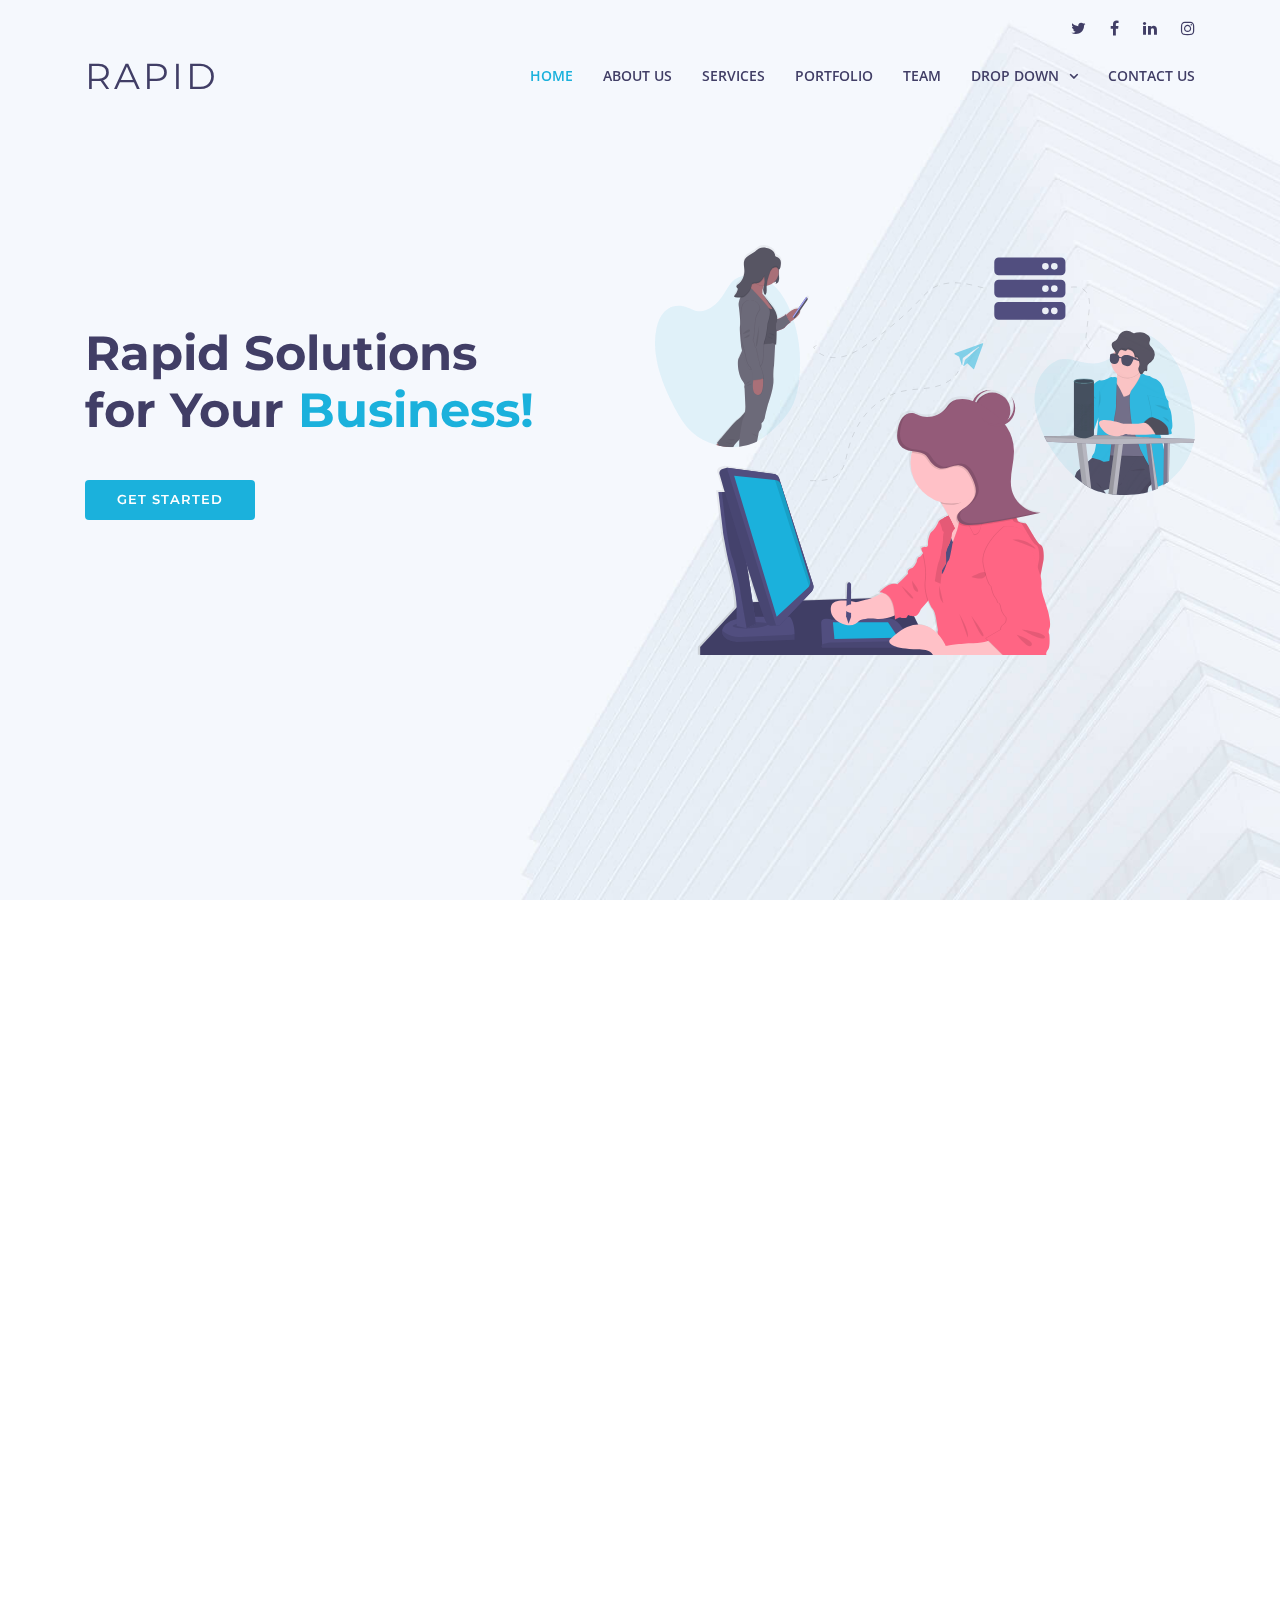
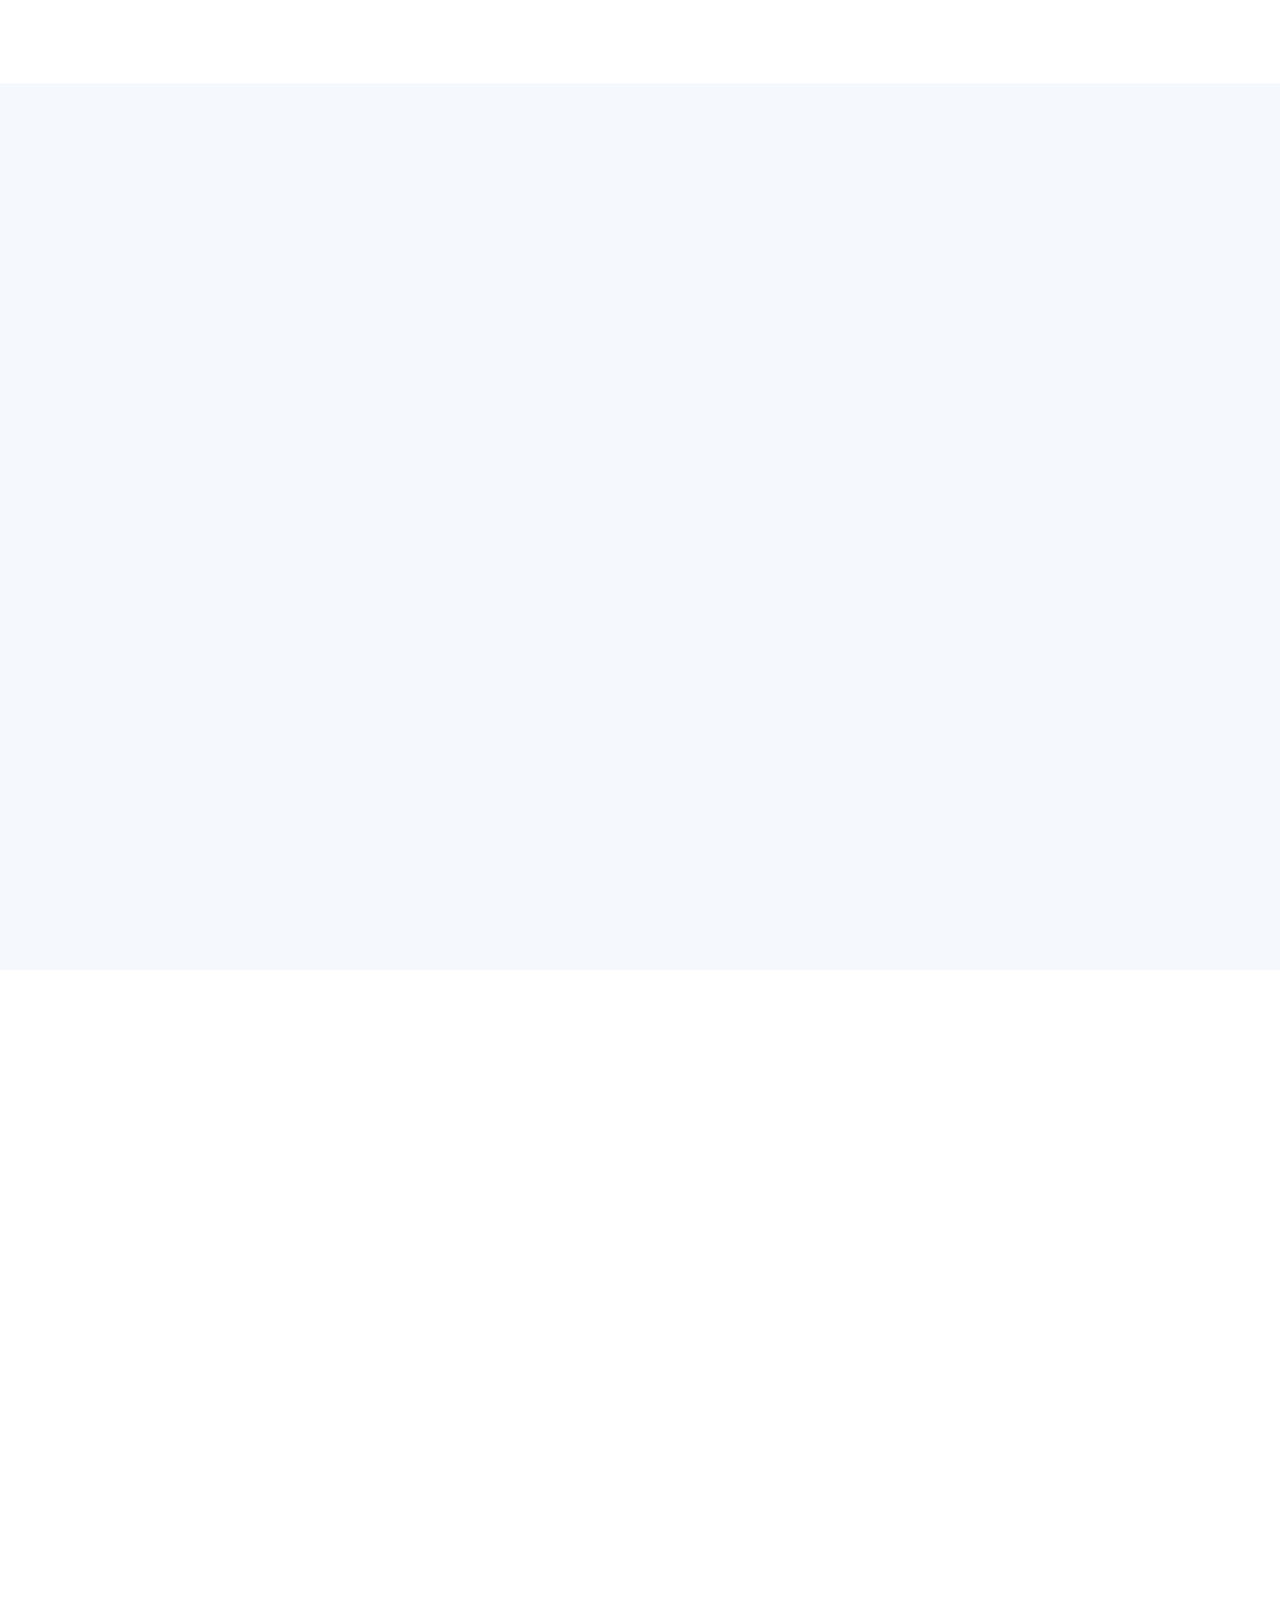
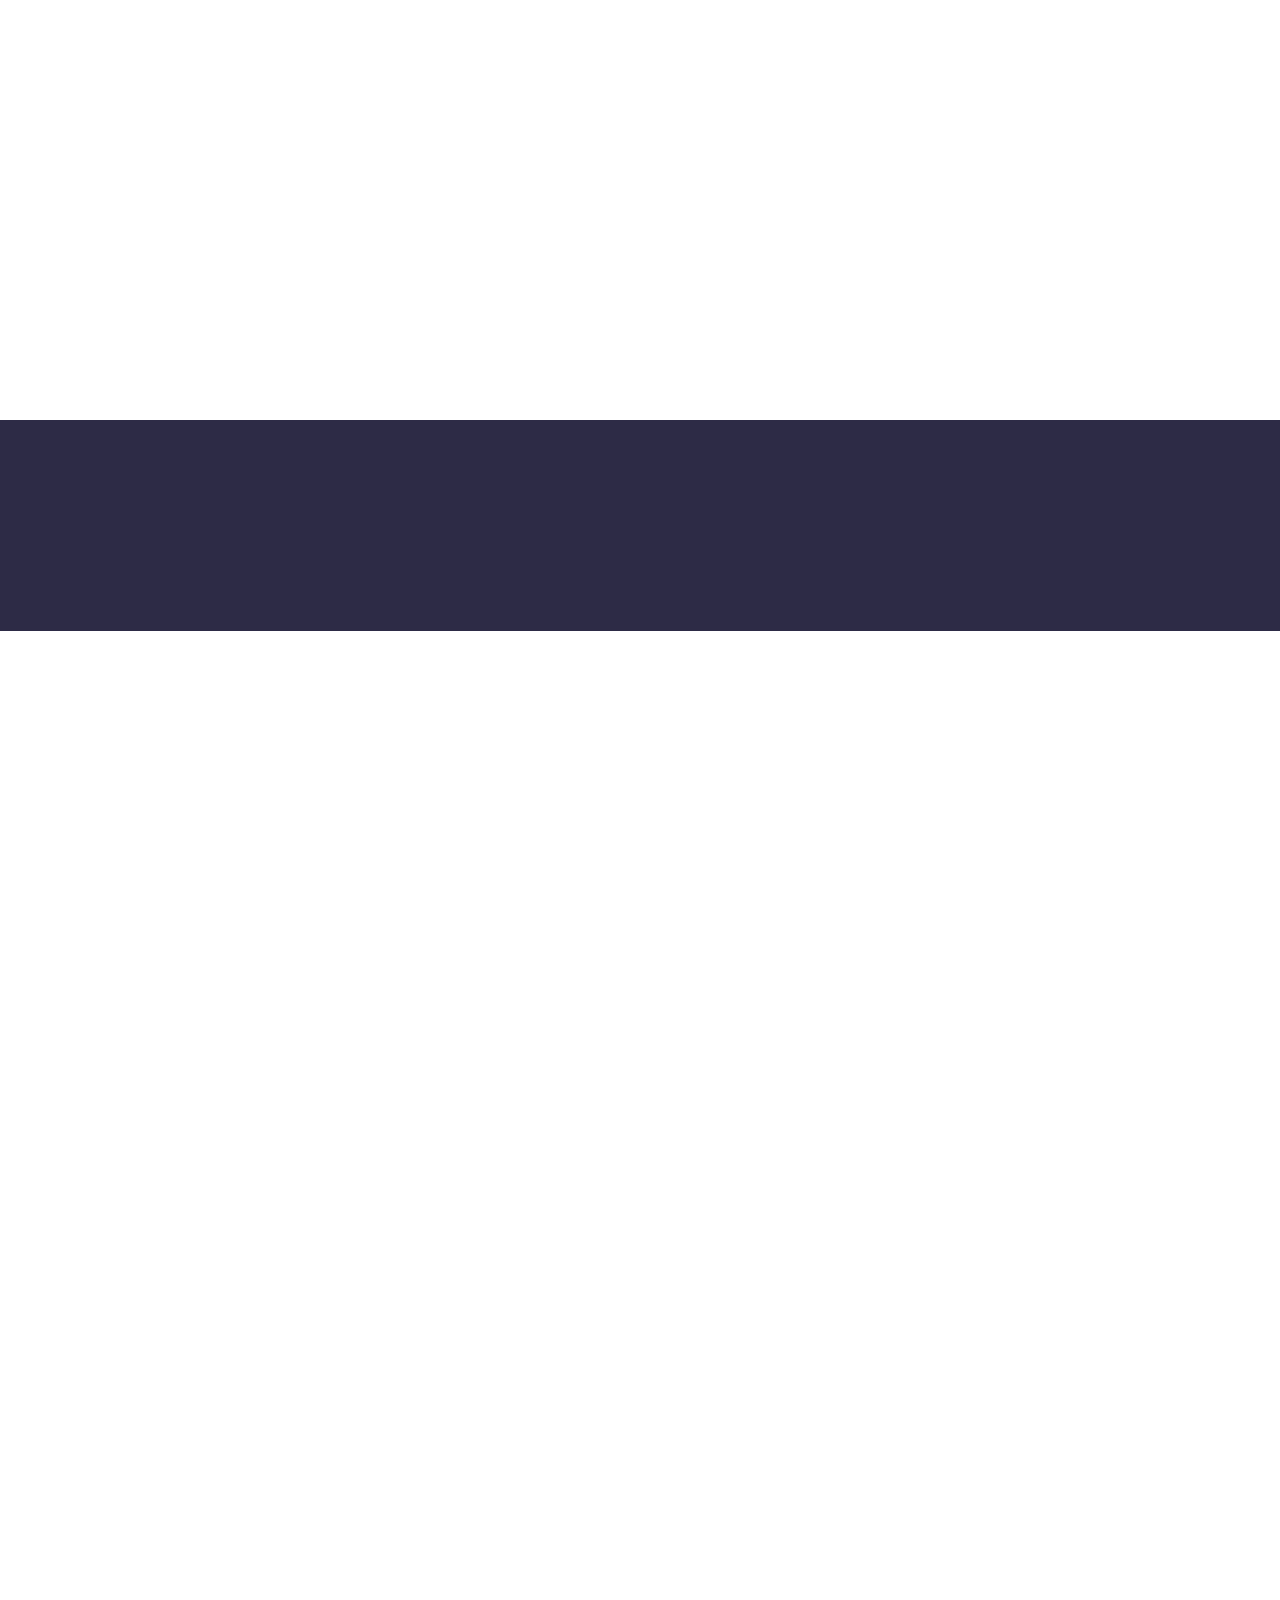
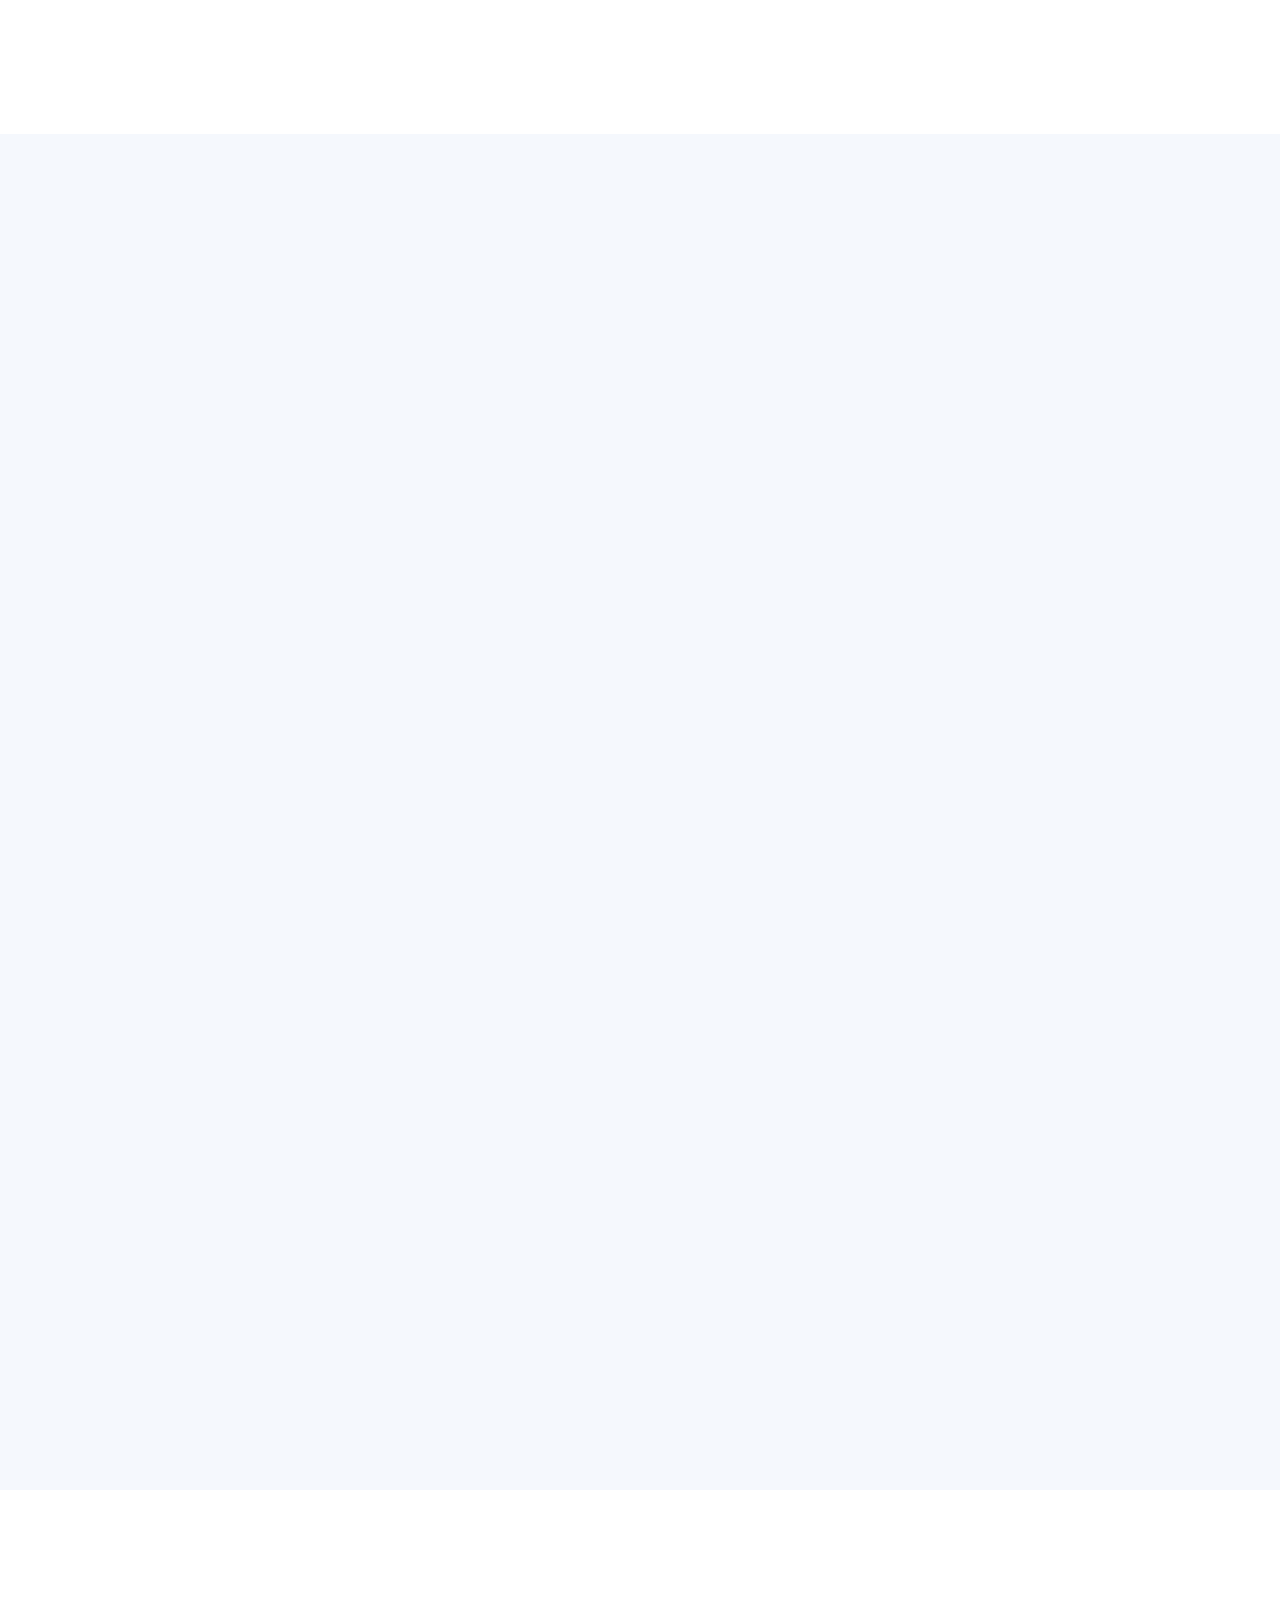
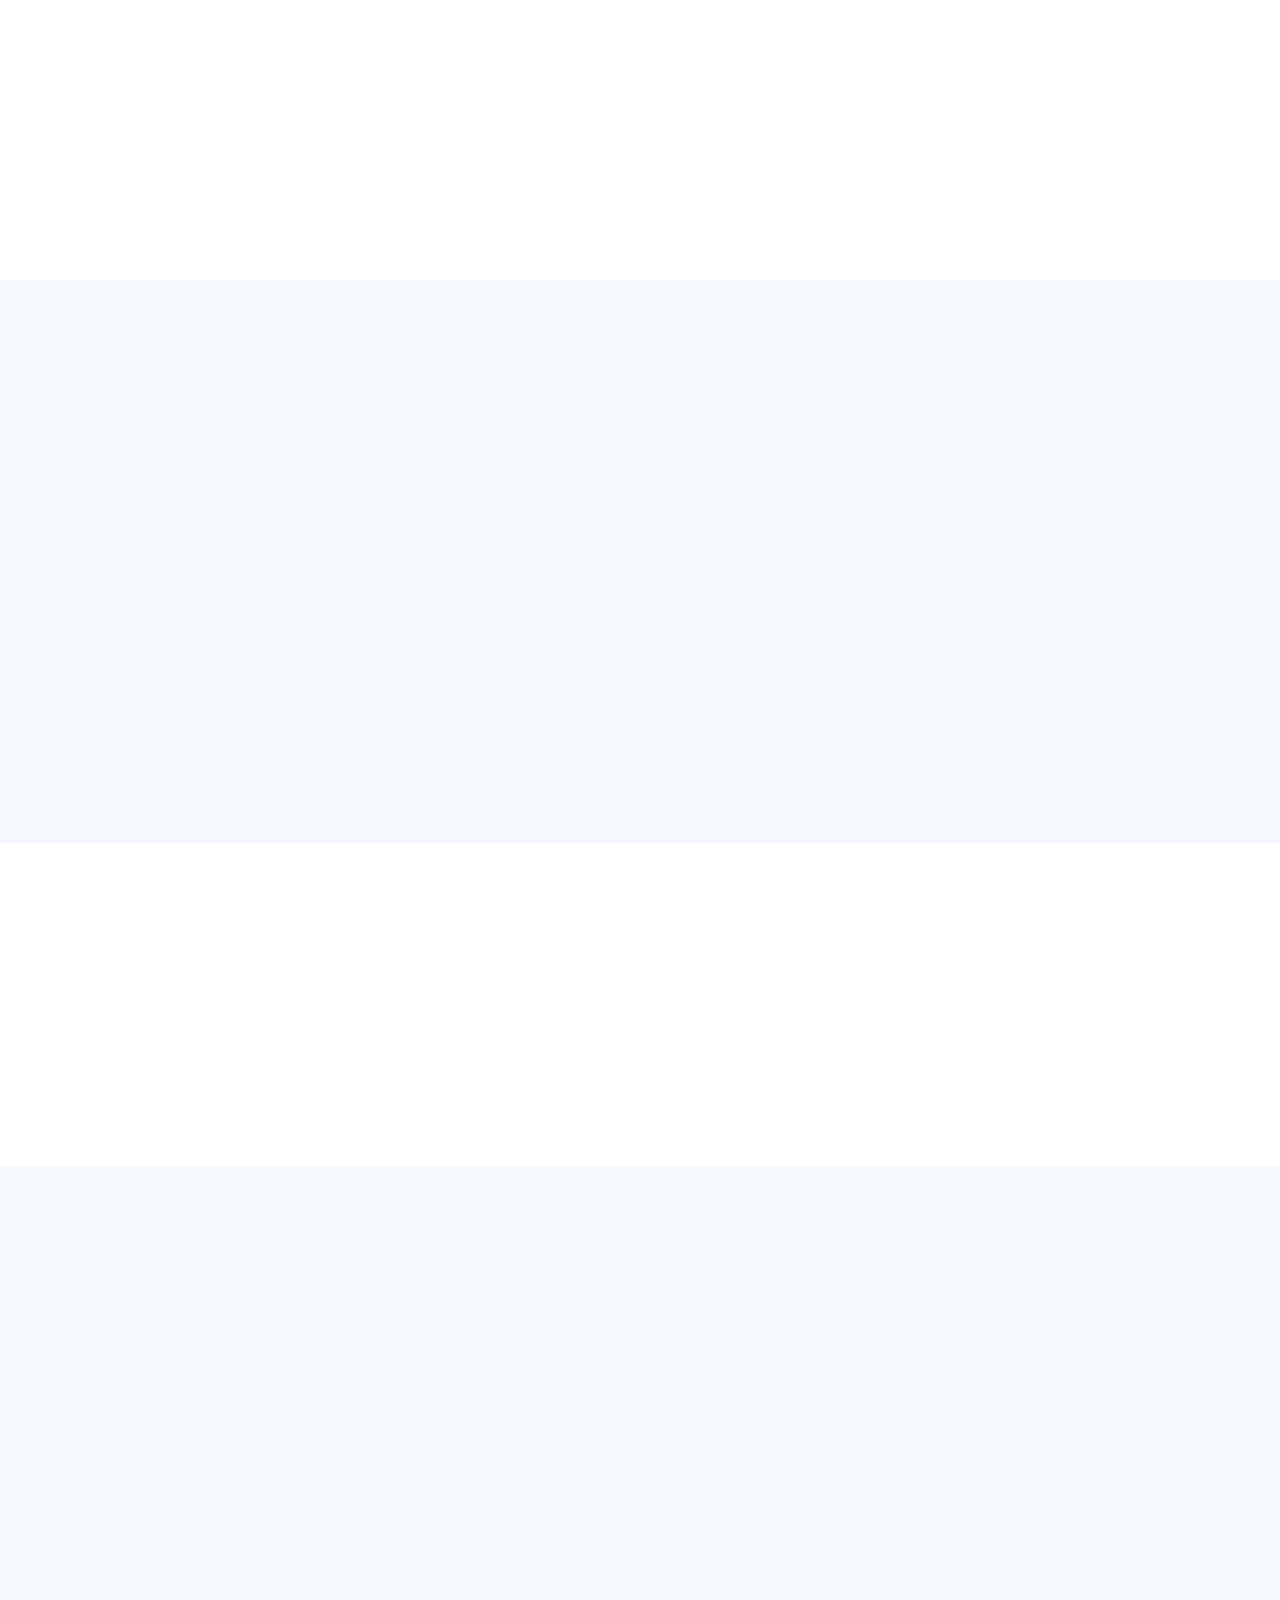
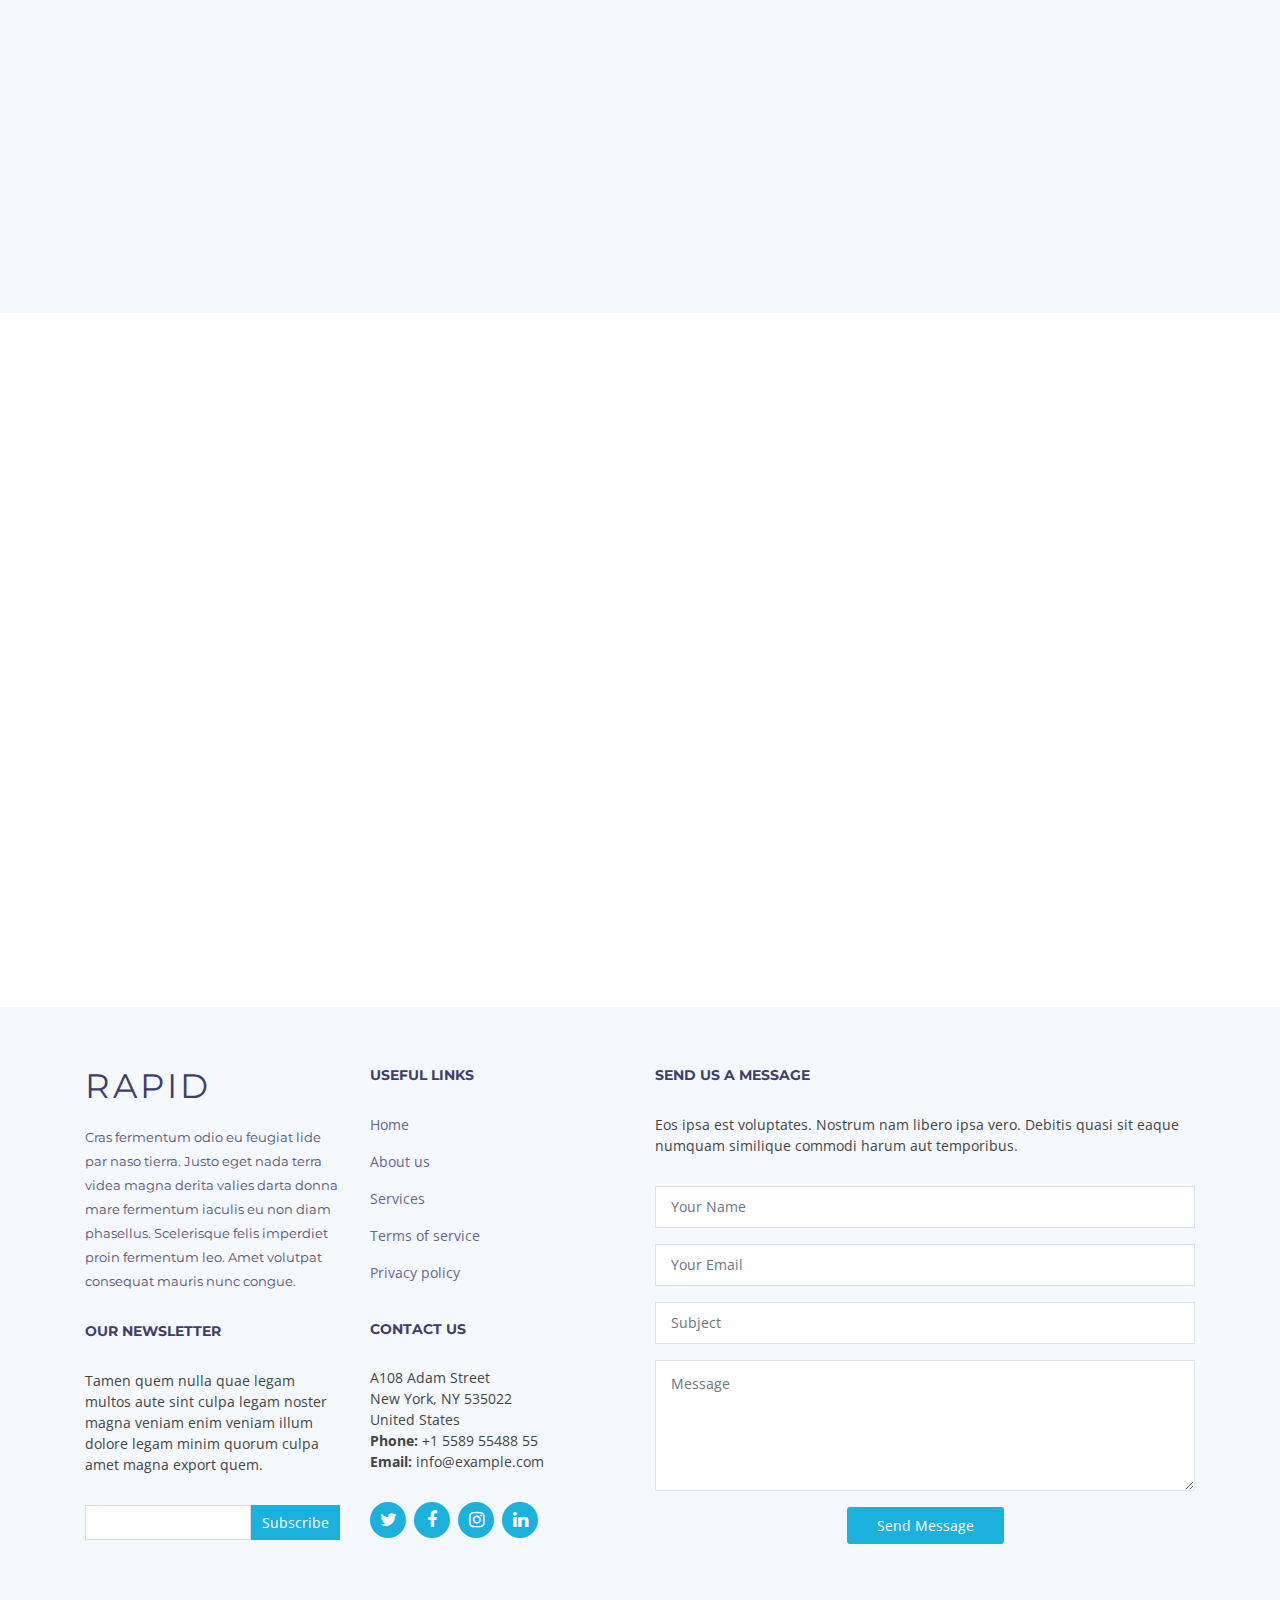
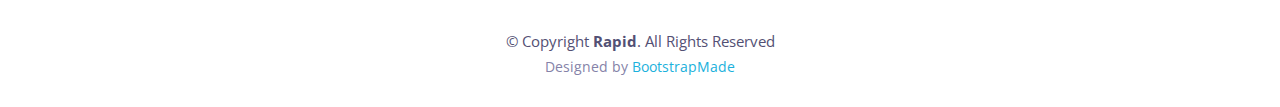
<file: index.html>
<!DOCTYPE html>
<html lang="en">

<head>
  <meta charset="utf-8">
  <meta content="width=device-width, initial-scale=1.0" name="viewport">

  <title>Rapid Bootstrap Template - Index</title>
  <meta content="" name="descriptison">
  <meta content="" name="keywords">

  <!-- Favicons -->
  <link href="assets/img/favicon.png" rel="icon">
  <link href="assets/img/apple-touch-icon.png" rel="apple-touch-icon">

  <!-- Google Fonts -->
  <link href="https://fonts.googleapis.com/css?family=Open+Sans:300,300i,400,400i,600,600i,700,700i|Montserrat:300,400,500,600,700" rel="stylesheet">

  <!-- Vendor CSS Files -->
  <link href="assets/vendor/bootstrap/css/bootstrap.min.css" rel="stylesheet">
  <link href="assets/vendor/font-awesome/css/font-awesome.min.css" rel="stylesheet">
  <link href="assets/vendor/ionicons/css/ionicons.min.css" rel="stylesheet">
  <link href="assets/vendor/venobox/venobox.css" rel="stylesheet">
  <link href="assets/vendor/owl.carousel/assets/owl.carousel.min.css" rel="stylesheet">
  <link href="assets/vendor/aos/aos.css" rel="stylesheet">

  <!-- Template Main CSS File -->
  <link href="assets/css/style.css" rel="stylesheet">

  <!-- =======================================================
  * Template Name: Rapid - v2.2.0
  * Template URL: https://bootstrapmade.com/rapid-multipurpose-bootstrap-business-template/
  * Author: BootstrapMade.com
  * License: https://bootstrapmade.com/license/
  ======================================================== -->
</head>

<body>

  <!-- ======= Top Bar ======= -->
  <div id="topbar" class="d-none d-lg-flex align-items-end fixed-top topbar-transparent">
    <div class="container d-flex justify-content-end">
      <div class="social-links">
        <a href="#" class="twitter"><i class="fa fa-twitter"></i></a>
        <a href="#" class="facebook"><i class="fa fa-facebook"></i></a>
        <a href="#" class="linkedin"><i class="fa fa-linkedin"></i></a>
        <a href="#" class="instagram"><i class="fa fa-instagram"></i></a>
      </div>
    </div>
  </div>

  <!-- ======= Header ======= -->
  <header id="header" class="fixed-top header-transparent">
    <div class="container d-flex align-items-center">

      <h1 class="logo mr-auto"><a href="index.html">Rapid</a></h1>
      <!-- Uncomment below if you prefer to use an image logo -->
      <!-- <a href="index.html" class="logo mr-auto"><img src="assets/img/logo.png" alt="" class="img-fluid"></a>-->

      <nav class="main-nav d-none d-lg-block">
        <ul>
          <li class="active"><a href="index.html">Home</a></li>
          <li><a href="#about">About Us</a></li>
          <li><a href="#services">Services</a></li>
          <li><a href="#portfolio">Portfolio</a></li>
          <li><a href="#team">Team</a></li>
          <li class="drop-down"><a href="">Drop Down</a>
            <ul>
              <li><a href="#">Drop Down 1</a></li>
              <li class="drop-down"><a href="#">Drop Down 2</a>
                <ul>
                  <li><a href="#">Deep Drop Down 1</a></li>
                  <li><a href="#">Deep Drop Down 2</a></li>
                  <li><a href="#">Deep Drop Down 3</a></li>
                  <li><a href="#">Deep Drop Down 4</a></li>
                  <li><a href="#">Deep Drop Down 5</a></li>
                </ul>
              </li>
              <li><a href="#">Drop Down 3</a></li>
              <li><a href="#">Drop Down 4</a></li>
              <li><a href="#">Drop Down 5</a></li>
            </ul>
          </li>
          <li><a href="#footer">Contact Us</a></li>
        </ul>
      </nav><!-- .main-nav-->

    </div>
  </header><!-- End Header -->

  <!-- ======= Hero Section ======= -->
  <section id="hero" class="clearfix">
    <div class="container d-flex h-100">
      <div class="row justify-content-center align-self-center" data-aos="fade-up">
        <div class="col-md-6 intro-info order-md-first order-last" data-aos="zoom-in" data-aos-delay="100">
          <h2>Rapid Solutions<br>for Your <span>Business!</span></h2>
          <div>
            <a href="#about" class="btn-get-started scrollto">Get Started</a>
          </div>
        </div>

        <div class="col-md-6 intro-img order-md-last order-first" data-aos="zoom-out" data-aos-delay="200">
          <img src="assets/img/intro-img.svg" alt="" class="img-fluid">
        </div>
      </div>

    </div>
  </section><!-- End Hero -->

  <main id="main">

    <!-- ======= About Section ======= -->
    <section id="about" class="about">

      <div class="container" data-aos="fade-up">
        <div class="row">

          <div class="col-lg-5 col-md-6">
            <div class="about-img" data-aos="fade-right" data-aos-delay="100">
              <img src="assets/img/about-img.jpg" alt="">
            </div>
          </div>

          <div class="col-lg-7 col-md-6">
            <div class="about-content" data-aos="fade-left" data-aos-delay="100">
              <h2>About Us</h2>
              <h3>Odio sed id eos et laboriosam consequatur eos earum soluta.</h3>
              <p>Lorem ipsum dolor sit amet, consectetur adipiscing elit, sed do eiusmod tempor incididunt ut labore et dolore magna aliqua.</p>
              <p>Aut dolor id. Sint aliquam consequatur ex ex labore. Et quis qui dolor nulla dolores neque. Aspernatur consectetur omnis numquam quaerat. Sed fugiat nisi. Officiis veniam molestiae. Et vel ut quidem alias veritatis repudiandae ut fugit. Est ut eligendi aspernatur nulla voluptates veniam iusto vel quisquam. Fugit ut maxime incidunt accusantium totam repellendus eum error. Et repudiandae eum iste qui et ut ab alias.</p>
              <ul>
                <li><i class="ion-android-checkmark-circle"></i> Ullamco laboris nisi ut aliquip ex ea commodo consequat.</li>
                <li><i class="ion-android-checkmark-circle"></i> Duis aute irure dolor in reprehenderit in voluptate velit.</li>
                <li><i class="ion-android-checkmark-circle"></i> Ullamco laboris nisi ut aliquip ex ea commodo consequat. Duis aute irure dolor in reprehenderit in voluptate trideta storacalaperda mastiro dolore eu fugiat nulla pariatur.</li>
              </ul>
            </div>
          </div>
        </div>
      </div>

    </section><!-- End About Section -->

    <!-- ======= Services Section ======= -->
    <section id="services" class="services section-bg">
      <div class="container" data-aos="fade-up">

        <header class="section-header">
          <h3>Services</h3>
          <p>Laudem latine persequeris id sed, ex fabulas delectus quo. No vel partiendo abhorreant vituperatoribus.</p>
        </header>

        <div class="row">

          <div class="col-md-6 col-lg-4 wow bounceInUp" data-aos="zoom-in" data-aos-delay="100">
            <div class="box">
              <div class="icon" style="background: #fceef3;"><i class="ion-ios-analytics-outline" style="color: #ff689b;"></i></div>
              <h4 class="title"><a href="">Lorem Ipsum</a></h4>
              <p class="description">Voluptatum deleniti atque corrupti quos dolores et quas molestias excepturi sint occaecati cupiditate non provident</p>
            </div>
          </div>
          <div class="col-md-6 col-lg-4" data-aos="zoom-in" data-aos-delay="200">
            <div class="box">
              <div class="icon" style="background: #fff0da;"><i class="ion-ios-bookmarks-outline" style="color: #e98e06;"></i></div>
              <h4 class="title"><a href="">Dolor Sitema</a></h4>
              <p class="description">Minim veniam, quis nostrud exercitation ullamco laboris nisi ut aliquip ex ea commodo consequat tarad limino ata</p>
            </div>
          </div>

          <div class="col-md-6 col-lg-4" data-aos="zoom-in" data-aos-delay="300">
            <div class="box">
              <div class="icon" style="background: #e6fdfc;"><i class="ion-ios-paper-outline" style="color: #3fcdc7;"></i></div>
              <h4 class="title"><a href="">Sed ut perspiciatis</a></h4>
              <p class="description">Duis aute irure dolor in reprehenderit in voluptate velit esse cillum dolore eu fugiat nulla pariatur</p>
            </div>
          </div>
          <div class="col-md-6 col-lg-4 wow" data-aos="zoom-in" data-aos-delay="100">
            <div class="box">
              <div class="icon" style="background: #eafde7;"><i class="ion-ios-speedometer-outline" style="color:#41cf2e;"></i></div>
              <h4 class="title"><a href="">Magni Dolores</a></h4>
              <p class="description">Excepteur sint occaecat cupidatat non proident, sunt in culpa qui officia deserunt mollit anim id est laborum</p>
            </div>
          </div>

          <div class="col-md-6 col-lg-4" data-aos="zoom-in" data-aos-delay="200"">
        <div class=" box">
            <div class="icon" style="background: #e1eeff;"><i class="ion-ios-world-outline" style="color: #2282ff;"></i></div>
            <h4 class="title"><a href="">Nemo Enim</a></h4>
            <p class="description">At vero eos et accusamus et iusto odio dignissimos ducimus qui blanditiis praesentium voluptatum deleniti atque</p>
          </div>
        </div>
        <div class="col-md-6 col-lg-4" data-aos="zoom-in" data-aos-delay="300">
          <div class="box">
            <div class="icon" style="background: #ecebff;"><i class="ion-ios-clock-outline" style="color: #8660fe;"></i></div>
            <h4 class="title"><a href="">Eiusmod Tempor</a></h4>
            <p class="description">Et harum quidem rerum facilis est et expedita distinctio. Nam libero tempore, cum soluta nobis est eligendi</p>
          </div>
        </div>

      </div>

      </div>
    </section><!-- End Services Section -->

    <!-- ======= Why Us Section ======= -->
    <section id="why-us" class="why-us">
      <div class="container-fluid" data-aos="fade-up">

        <header class="section-header">
          <h3>Why choose us?</h3>
          <p>Laudem latine persequeris id sed, ex fabulas delectus quo. No vel partiendo abhorreant vituperatoribus.</p>
        </header>

        <div class="row">

          <div class="col-lg-6" data-aos="zoom-in" data-aos-delay="100">
            <div class="why-us-img">
              <img src="assets/img/why-us.jpg" alt="" class="img-fluid">
            </div>
          </div>

          <div class="col-lg-6">
            <div class="why-us-content">
              <p>Molestiae omnis numquam corrupti omnis itaque. Voluptatum quidem impedit. Odio dolorum exercitationem est error omnis repudiandae ad dolorum sit.</p>
              <p>
                Explicabo repellendus quia labore. Non optio quo ea ut ratione et quaerat. Porro facilis deleniti porro consequatur
                et temporibus. Labore est odio.

                Odio omnis saepe qui. Veniam eaque ipsum. Ea quia voluptatum quis explicabo sed nihil repellat..
              </p>

              <div class="features clearfix" data-aos="fade-up" data-aos-delay="100">
                <i class="fa fa-diamond" style="color: #f058dc;"></i>
                <h4>Corporis dolorem</h4>
                <p>Commodi quia voluptatum. Est cupiditate voluptas quaerat officiis ex alias dignissimos et ipsum. Soluta at enim modi ut incidunt dolor et.</p>
              </div>

              <div class="features clearfix" data-aos="fade-up" data-aos-delay="200">
                <i class="fa fa-object-group" style="color: #ffb774;"></i>
                <h4>Eum ut aspernatur</h4>
                <p>Molestias eius rerum iusto voluptas et ab cupiditate aut enim. Assumenda animi occaecati. Quo dolore fuga quasi autem aliquid ipsum odit. Perferendis doloremque iure nulla aut.</p>
              </div>

              <div class="features clearfix" data-aos="fade-up" data-aos-delay="300">
                <i class="fa fa-language" style="color: #589af1;"></i>
                <h4>Voluptates dolores</h4>
                <p>Voluptates nihil et quis omnis et eaque omnis sint aut. Ducimus dolorum aspernatur. Totam dolores ut enim ullam voluptas distinctio aut.</p>
              </div>

            </div>

          </div>

        </div>

      </div>

      <div class="container">
        <div class="row counters" data-aos="fade-up" data-aos-delay="100">

          <div class="col-lg-3 col-6 text-center">
            <span data-toggle="counter-up">274</span>
            <p>Clients</p>
          </div>

          <div class="col-lg-3 col-6 text-center">
            <span data-toggle="counter-up">421</span>
            <p>Projects</p>
          </div>

          <div class="col-lg-3 col-6 text-center">
            <span data-toggle="counter-up">1,364</span>
            <p>Hours Of Support</p>
          </div>

          <div class="col-lg-3 col-6 text-center">
            <span data-toggle="counter-up">18</span>
            <p>Hard Workers</p>
          </div>

        </div>

      </div>
    </section><!-- End Why Us Section -->

    <!-- ======= Call To Action Section ======= -->
    <section id="call-to-action" class="call-to-action">
      <div class="container" data-aos="zoom-out">
        <div class="row">
          <div class="col-lg-9 text-center text-lg-left">
            <h3 class="cta-title">Call To Action</h3>
            <p class="cta-text"> Duis aute irure dolor in reprehenderit in voluptate velit esse cillum dolore eu fugiat nulla pariatur. Excepteur sint occaecat cupidatat non proident, sunt in culpa qui officia deserunt mollit anim id est laborum.</p>
          </div>
          <div class="col-lg-3 cta-btn-container text-center">
            <a class="cta-btn align-middle" href="#">Call To Action</a>
          </div>
        </div>

      </div>
    </section><!--  End Call To Action Section -->

    <!-- ======= Features Section ======= -->
    <section id="features" class="features">
      <div class="container" data-aos="fade-up">

        <div class="row feature-item">
          <div class="col-lg-6" data-aos="fade-right" data-aos-delay="100">
            <img src="assets/img/features-1.svg" class="img-fluid" alt="">
          </div>
          <div class="col-lg-6 wow fadeInUp pt-5 pt-lg-0" data-aos="fade-left" data-aos-delay="150">
            <h4>Voluptatem dignissimos provident quasi corporis voluptates sit assumenda.</h4>
            <p>
              Ipsum in aspernatur ut possimus sint. Quia omnis est occaecati possimus ea. Quas molestiae perspiciatis occaecati qui rerum. Deleniti quod porro sed quisquam saepe. Numquam mollitia recusandae non ad at et a.
            </p>
            <p>
              Ad vitae recusandae odit possimus. Quaerat cum ipsum corrupti. Odit qui asperiores ea corporis deserunt veritatis quidem expedita perferendis. Qui rerum eligendi ex doloribus quia sit. Porro rerum eum eum.
            </p>
          </div>
        </div>

        <div class="row feature-item mt-5 pt-5">
          <div class="col-lg-6 wow fadeInUp order-1 order-lg-2" data-aos="fade-left" data-aos-delay="100">
            <img src="assets/img/features-2.svg" class="img-fluid" alt="">
          </div>

          <div class="col-lg-6 wow fadeInUp pt-4 pt-lg-0 order-2 order-lg-1" data-aos="fade-right" data-aos-delay="150">
            <h4>Neque saepe temporibus repellat ea ipsum et. Id vel et quia tempora facere reprehenderit.</h4>
            <p>
              Delectus alias ut incidunt delectus nam placeat in consequatur. Sed cupiditate quia ea quis. Voluptas nemo qui aut distinctio. Cumque fugit earum est quam officiis numquam. Ducimus corporis autem at blanditiis beatae incidunt sunt.
            </p>
            <p>
              Voluptas saepe natus quidem blanditiis. Non sunt impedit voluptas mollitia beatae. Qui esse molestias. Laudantium libero nisi vitae debitis. Dolorem cupiditate est perferendis iusto.
            </p>
            <p>
              Eum quia in. Magni quas ipsum a. Quis ex voluptatem inventore sint quia modi. Numquam est aut fuga mollitia exercitationem nam accusantium provident quia.
            </p>
          </div>

        </div>

      </div>
    </section><!-- End Features Section -->

    <!-- ======= Portfolio Section ======= -->
    <section id="portfolio" class="portfolio section-bg">
      <div class="container" data-aos="fade-up">

        <header class="section-header">
          <h3 class="section-title">Our Portfolio</h3>
        </header>

        <div class="row" data-aos="fade-up" data-aos-delay="100">
          <div class="col-lg-12">
            <ul id="portfolio-flters">
              <li data-filter="*" class="filter-active">All</li>
              <li data-filter=".filter-app">App</li>
              <li data-filter=".filter-card">Card</li>
              <li data-filter=".filter-web">Web</li>
            </ul>
          </div>
        </div>

        <div class="row portfolio-container" data-aos="fade-up" data-aos-delay="200">

          <div class="col-lg-4 col-md-6 portfolio-item filter-app">
            <div class="portfolio-wrap">
              <img src="assets/img/portfolio/app1.jpg" class="img-fluid" alt="">
              <div class="portfolio-info">
                <h4><a href="portfolio-details.html">App 1</a></h4>
                <p>App</p>
                <div>
                  <a href="assets/img/portfolio/app1.jpg" data-gall="portfolioGallery" title="App 1" class="link-preview venobox"><i class="ion ion-eye"></i></a>
                  <a href="portfolio-details.html" class="link-details" title="More Details"><i class="ion ion-android-open"></i></a>
                </div>
              </div>
            </div>
          </div>

          <div class="col-lg-4 col-md-6 portfolio-item filter-web" data-wow-delay="0.1s">
            <div class="portfolio-wrap">
              <img src="assets/img/portfolio/web3.jpg" class="img-fluid" alt="">
              <div class="portfolio-info">
                <h4><a href="portfolio-details.html">Web 3</a></h4>
                <p>Web</p>
                <div>
                  <a href="assets/img/portfolio/web3.jpg" class="link-preview venobox" data-gall="portfolioGallery" title="Web 3"><i class="ion ion-eye"></i></a>
                  <a href="portfolio-details.html" class="link-details" title="More Details"><i class="ion ion-android-open"></i></a>
                </div>
              </div>
            </div>
          </div>

          <div class="col-lg-4 col-md-6 portfolio-item filter-app" data-wow-delay="0.2s">
            <div class="portfolio-wrap">
              <img src="assets/img/portfolio/app2.jpg" class="img-fluid" alt="">
              <div class="portfolio-info">
                <h4><a href="portfolio-details.html">App 2</a></h4>
                <p>App</p>
                <div>
                  <a href="assets/img/portfolio/app2.jpg" class="link-preview venobox" data-gall="portfolioGallery" title="App 2"><i class="ion ion-eye"></i></a>
                  <a href="portfolio-details.html" class="link-details" title="More Details"><i class="ion ion-android-open"></i></a>
                </div>
              </div>
            </div>
          </div>

          <div class="col-lg-4 col-md-6 portfolio-item filter-card">
            <div class="portfolio-wrap">
              <img src="assets/img/portfolio/card2.jpg" class="img-fluid" alt="">
              <div class="portfolio-info">
                <h4><a href="portfolio-details.html">Card 2</a></h4>
                <p>Card</p>
                <div>
                  <a href="assets/img/portfolio/card2.jpg" class="link-preview venobox" data-gall="portfolioGallery" title="Card 2"><i class="ion ion-eye"></i></a>
                  <a href="portfolio-details.html" class="link-details" title="More Details"><i class="ion ion-android-open"></i></a>
                </div>
              </div>
            </div>
          </div>

          <div class="col-lg-4 col-md-6 portfolio-item filter-web" data-wow-delay="0.1s">
            <div class="portfolio-wrap">
              <img src="assets/img/portfolio/web2.jpg" class="img-fluid" alt="">
              <div class="portfolio-info">
                <h4><a href="portfolio-details.html">Web 2</a></h4>
                <p>Web</p>
                <div>
                  <a href="assets/img/portfolio/web2.jpg" class="link-preview venobox" data-gall="portfolioGallery" title="Web 2"><i class="ion ion-eye"></i></a>
                  <a href="portfolio-details.html" class="link-details" title="More Details"><i class="ion ion-android-open"></i></a>
                </div>
              </div>
            </div>
          </div>

          <div class="col-lg-4 col-md-6 portfolio-item filter-app" data-wow-delay="0.2s">
            <div class="portfolio-wrap">
              <img src="assets/img/portfolio/app3.jpg" class="img-fluid" alt="">
              <div class="portfolio-info">
                <h4><a href="portfolio-details.html">App 3</a></h4>
                <p>App</p>
                <div>
                  <a href="assets/img/portfolio/app3.jpg" class="link-preview venobox" data-gall="portfolioGallery" title="App 3"><i class="ion ion-eye"></i></a>
                  <a href="portfolio-details.html" class="link-details" title="More Details"><i class="ion ion-android-open"></i></a>
                </div>
              </div>
            </div>
          </div>

          <div class="col-lg-4 col-md-6 portfolio-item filter-card">
            <div class="portfolio-wrap">
              <img src="assets/img/portfolio/card1.jpg" class="img-fluid" alt="">
              <div class="portfolio-info">
                <h4><a href="portfolio-details.html">Card 1</a></h4>
                <p>Card</p>
                <div>
                  <a href="assets/img/portfolio/card1.jpg" class="link-preview venobox" data-gall="portfolioGallery" title="Card 1"><i class="ion ion-eye"></i></a>
                  <a href="portfolio-details.html" class="link-details" title="More Details"><i class="ion ion-android-open"></i></a>
                </div>
              </div>
            </div>
          </div>

          <div class="col-lg-4 col-md-6 portfolio-item filter-card" data-wow-delay="0.1s">
            <div class="portfolio-wrap">
              <img src="assets/img/portfolio/card3.jpg" class="img-fluid" alt="">
              <div class="portfolio-info">
                <h4><a href="portfolio-details.html">Card 3</a></h4>
                <p>Card</p>
                <div>
                  <a href="assets/img/portfolio/card3.jpg" class="link-preview venobox" data-gall="portfolioGallery" title="Card 3"><i class="ion ion-eye"></i></a>
                  <a href="portfolio-details.html" class="link-details" title="More Details"><i class="ion ion-android-open"></i></a>
                </div>
              </div>
            </div>
          </div>

          <div class="col-lg-4 col-md-6 portfolio-item filter-web" data-wow-delay="0.2s">
            <div class="portfolio-wrap">
              <img src="assets/img/portfolio/web1.jpg" class="img-fluid" alt="">
              <div class="portfolio-info">
                <h4><a href="portfolio-details.html">Web 1</a></h4>
                <p>Web</p>
                <div>
                  <a href="assets/img/portfolio/web1.jpg" class="link-preview venobox" data-gall="portfolioGallery" title="Web 1"><i class="ion ion-eye"></i></a>
                  <a href="portfolio-details.html" class="link-details" title="More Details"><i class="ion ion-android-open"></i></a>
                </div>
              </div>
            </div>
          </div>

        </div>

      </div>
    </section><!-- End Portfolio Section -->

    <!-- ======= Testimonials Section ======= -->
    <section id="testimonials" class="testimonials">
      <div class="container" data-aos="zoom-in">

        <header class="section-header">
          <h3>Testimonials</h3>
        </header>

        <div class="row justify-content-center">
          <div class="col-lg-8">

            <div class="owl-carousel testimonials-carousel">

              <div class="testimonial-item">
                <img src="assets/img/testimonial-1.jpg" class="testimonial-img" alt="">
                <h3>Saul Goodman</h3>
                <h4>Ceo &amp; Founder</h4>
                <p>
                  Proin iaculis purus consequat sem cure digni ssim donec porttitora entum suscipit rhoncus. Accusantium quam, ultricies eget id, aliquam eget nibh et. Maecen aliquam, risus at semper.
                </p>
              </div>

              <div class="testimonial-item">
                <img src="assets/img/testimonial-2.jpg" class="testimonial-img" alt="">
                <h3>Sara Wilsson</h3>
                <h4>Designer</h4>
                <p>
                  Export tempor illum tamen malis malis eram quae irure esse labore quem cillum quid cillum eram malis quorum velit fore eram velit sunt aliqua noster fugiat irure amet legam anim culpa.
                </p>
              </div>

              <div class="testimonial-item">
                <img src="assets/img/testimonial-3.jpg" class="testimonial-img" alt="">
                <h3>Jena Karlis</h3>
                <h4>Store Owner</h4>
                <p>
                  Enim nisi quem export duis labore cillum quae magna enim sint quorum nulla quem veniam duis minim tempor labore quem eram duis noster aute amet eram fore quis sint minim.
                </p>
              </div>

              <div class="testimonial-item">
                <img src="assets/img/testimonial-4.jpg" class="testimonial-img" alt="">
                <h3>Matt Brandon</h3>
                <h4>Freelancer</h4>
                <p>
                  Fugiat enim eram quae cillum dolore dolor amet nulla culpa multos export minim fugiat minim velit minim dolor enim duis veniam ipsum anim magna sunt elit fore quem dolore labore illum veniam.
                </p>
              </div>

            </div>

          </div>
        </div>

      </div>
    </section><!-- End Testimonials Section -->

    <!-- ======= Team Section ======= -->
    <section id="team" class="team section-bg">
      <div class="container" data-aos="fade-up">
        <div class="section-header">
          <h3>Team</h3>
          <p>Sed ut perspiciatis unde omnis iste natus error sit voluptatem accusantium doloremque</p>
        </div>

        <div class="row">

          <div class="col-lg-3 col-md-6" data-aos="fade-up" data-aos-delay="100">
            <div class="member">
              <img src="assets/img/team-1.jpg" class="img-fluid" alt="">
              <div class="member-info">
                <div class="member-info-content">
                  <h4>Walter White</h4>
                  <span>Chief Executive Officer</span>
                  <div class="social">
                    <a href=""><i class="fa fa-twitter"></i></a>
                    <a href=""><i class="fa fa-facebook"></i></a>
                    <a href=""><i class="fa fa-google-plus"></i></a>
                    <a href=""><i class="fa fa-linkedin"></i></a>
                  </div>
                </div>
              </div>
            </div>
          </div>

          <div class="col-lg-3 col-md-6" data-aos="fade-up" data-aos-delay="200">
            <div class="member">
              <img src="assets/img/team-2.jpg" class="img-fluid" alt="">
              <div class="member-info">
                <div class="member-info-content">
                  <h4>Sarah Jhonson</h4>
                  <span>Product Manager</span>
                  <div class="social">
                    <a href=""><i class="fa fa-twitter"></i></a>
                    <a href=""><i class="fa fa-facebook"></i></a>
                    <a href=""><i class="fa fa-google-plus"></i></a>
                    <a href=""><i class="fa fa-linkedin"></i></a>
                  </div>
                </div>
              </div>
            </div>
          </div>

          <div class="col-lg-3 col-md-6" data-aos="fade-up" data-aos-delay="300">
            <div class="member">
              <img src="assets/img/team-3.jpg" class="img-fluid" alt="">
              <div class="member-info">
                <div class="member-info-content">
                  <h4>William Anderson</h4>
                  <span>CTO</span>
                  <div class="social">
                    <a href=""><i class="fa fa-twitter"></i></a>
                    <a href=""><i class="fa fa-facebook"></i></a>
                    <a href=""><i class="fa fa-google-plus"></i></a>
                    <a href=""><i class="fa fa-linkedin"></i></a>
                  </div>
                </div>
              </div>
            </div>
          </div>

          <div class="col-lg-3 col-md-6" data-aos="fade-up" data-aos-delay="400">
            <div class="member">
              <img src="assets/img/team-4.jpg" class="img-fluid" alt="">
              <div class="member-info">
                <div class="member-info-content">
                  <h4>Amanda Jepson</h4>
                  <span>Accountant</span>
                  <div class="social">
                    <a href=""><i class="fa fa-twitter"></i></a>
                    <a href=""><i class="fa fa-facebook"></i></a>
                    <a href=""><i class="fa fa-google-plus"></i></a>
                    <a href=""><i class="fa fa-linkedin"></i></a>
                  </div>
                </div>
              </div>
            </div>
          </div>

        </div>

      </div>
    </section><!-- End Team Section -->

    <!-- ======= Clients Section ======= -->
    <section id="clients" class="clients">
      <div class="container" data-aos="zoom-in">

        <header class="section-header">
          <h3>Our Clients</h3>
        </header>

        <div class="owl-carousel clients-carousel">
          <img src="assets/img/clients/client-1.png" alt="">
          <img src="assets/img/clients/client-2.png" alt="">
          <img src="assets/img/clients/client-3.png" alt="">
          <img src="assets/img/clients/client-4.png" alt="">
          <img src="assets/img/clients/client-5.png" alt="">
          <img src="assets/img/clients/client-6.png" alt="">
          <img src="assets/img/clients/client-7.png" alt="">
          <img src="assets/img/clients/client-8.png" alt="">
        </div>

      </div>
    </section><!-- End Clients Section -->

    <!-- ======= Pricing Section ======= -->
    <section id="pricing" class="pricing section-bg wow fadeInUp">

      <div class="container" data-aos="fade-up">

        <header class="section-header">
          <h3>Pricing</h3>
          <p>Sed ut perspiciatis unde omnis iste natus error sit voluptatem accusantium doloremque</p>
        </header>

        <div class="row flex-items-xs-middle flex-items-xs-center">

          <!-- Basic Plan  -->
          <div class="col-xs-12 col-lg-4" data-aos="fade-up" data-aos-delay="100">
            <div class="card">
              <div class="card-header">
                <h3><span class="currency">$</span>19<span class="period">/month</span></h3>
              </div>
              <div class="card-block">
                <h4 class="card-title">
                  Basic Plan
                </h4>
                <ul class="list-group">
                  <li class="list-group-item">Odio animi voluptates</li>
                  <li class="list-group-item">Inventore quisquam et</li>
                  <li class="list-group-item">Et perspiciatis suscipit</li>
                  <li class="list-group-item">24/7 Support System</li>
                </ul>
                <a href="#" class="btn">Choose Plan</a>
              </div>
            </div>
          </div>

          <!-- Regular Plan  -->
          <div class="col-xs-12 col-lg-4" data-aos="fade-up" data-aos-delay="200">
            <div class="card">
              <div class="card-header">
                <h3><span class="currency">$</span>29<span class="period">/month</span></h3>
              </div>
              <div class="card-block">
                <h4 class="card-title">
                  Regular Plan
                </h4>
                <ul class="list-group">
                  <li class="list-group-item">Odio animi voluptates</li>
                  <li class="list-group-item">Inventore quisquam et</li>
                  <li class="list-group-item">Et perspiciatis suscipit</li>
                  <li class="list-group-item">24/7 Support System</li>
                </ul>
                <a href="#" class="btn">Choose Plan</a>
              </div>
            </div>
          </div>

          <!-- Premium Plan  -->
          <div class="col-xs-12 col-lg-4" data-aos="fade-up" data-aos-delay="300">
            <div class="card">
              <div class="card-header">
                <h3><span class="currency">$</span>39<span class="period">/month</span></h3>
              </div>
              <div class="card-block">
                <h4 class="card-title">
                  Premium Plan
                </h4>
                <ul class="list-group">
                  <li class="list-group-item">Odio animi voluptates</li>
                  <li class="list-group-item">Inventore quisquam et</li>
                  <li class="list-group-item">Et perspiciatis suscipit</li>
                  <li class="list-group-item">24/7 Support System</li>
                </ul>
                <a href="#" class="btn">Choose Plan</a>
              </div>
            </div>
          </div>

        </div>
      </div>

    </section><!-- End Pricing Section -->

    <!-- ======= F.A.Q Section ======= -->
    <section id="faq" class="faq">
      <div class="container" data-aos="fade-up">
        <header class="section-header">
          <h3>Frequently Asked Questions</h3>
          <p>Sed ut perspiciatis unde omnis iste natus error sit voluptatem accusantium doloremque</p>
        </header>

        <ul id="faq-list" data-aos="fade-up" data-aos-delay="100">
          <li>
            <a data-toggle="collapse" class="collapsed" href="#faq1">Non consectetur a erat nam at lectus urna duis? <i class="ion-android-remove"></i></a>
            <div id="faq1" class="collapse" data-parent="#faq-list">
              <p>
                Feugiat pretium nibh ipsum consequat. Tempus iaculis urna id volutpat lacus laoreet non curabitur gravida. Venenatis lectus magna fringilla urna porttitor rhoncus dolor purus non.
              </p>
            </div>
          </li>

          <li>
            <a data-toggle="collapse" href="#faq2" class="collapsed">Feugiat scelerisque varius morbi enim nunc faucibus a pellentesque? <i class="ion-android-remove"></i></a>
            <div id="faq2" class="collapse" data-parent="#faq-list">
              <p>
                Dolor sit amet consectetur adipiscing elit pellentesque habitant morbi. Id interdum velit laoreet id donec ultrices. Fringilla phasellus faucibus scelerisque eleifend donec pretium. Est pellentesque elit ullamcorper dignissim. Mauris ultrices eros in cursus turpis massa tincidunt dui.
              </p>
            </div>
          </li>

          <li>
            <a data-toggle="collapse" href="#faq3" class="collapsed">Dolor sit amet consectetur adipiscing elit pellentesque habitant morbi? <i class="ion-android-remove"></i></a>
            <div id="faq3" class="collapse" data-parent="#faq-list">
              <p>
                Eleifend mi in nulla posuere sollicitudin aliquam ultrices sagittis orci. Faucibus pulvinar elementum integer enim. Sem nulla pharetra diam sit amet nisl suscipit. Rutrum tellus pellentesque eu tincidunt. Lectus urna duis convallis convallis tellus. Urna molestie at elementum eu facilisis sed odio morbi quis
              </p>
            </div>
          </li>

          <li>
            <a data-toggle="collapse" href="#faq4" class="collapsed">Ac odio tempor orci dapibus. Aliquam eleifend mi in nulla? <i class="ion-android-remove"></i></a>
            <div id="faq4" class="collapse" data-parent="#faq-list">
              <p>
                Dolor sit amet consectetur adipiscing elit pellentesque habitant morbi. Id interdum velit laoreet id donec ultrices. Fringilla phasellus faucibus scelerisque eleifend donec pretium. Est pellentesque elit ullamcorper dignissim. Mauris ultrices eros in cursus turpis massa tincidunt dui.
              </p>
            </div>
          </li>

          <li>
            <a data-toggle="collapse" href="#faq5" class="collapsed">Tempus quam pellentesque nec nam aliquam sem et tortor consequat? <i class="ion-android-remove"></i></a>
            <div id="faq5" class="collapse" data-parent="#faq-list">
              <p>
                Molestie a iaculis at erat pellentesque adipiscing commodo. Dignissim suspendisse in est ante in. Nunc vel risus commodo viverra maecenas accumsan. Sit amet nisl suscipit adipiscing bibendum est. Purus gravida quis blandit turpis cursus in
              </p>
            </div>
          </li>

          <li>
            <a data-toggle="collapse" href="#faq6" class="collapsed">Tortor vitae purus faucibus ornare. Varius vel pharetra vel turpis nunc eget lorem dolor? <i class="ion-android-remove"></i></a>
            <div id="faq6" class="collapse" data-parent="#faq-list">
              <p>
                Laoreet sit amet cursus sit amet dictum sit amet justo. Mauris vitae ultricies leo integer malesuada nunc vel. Tincidunt eget nullam non nisi est sit amet. Turpis nunc eget lorem dolor sed. Ut venenatis tellus in metus vulputate eu scelerisque. Pellentesque diam volutpat commodo sed egestas egestas fringilla phasellus faucibus. Nibh tellus molestie nunc non blandit massa enim nec.
              </p>
            </div>
          </li>

        </ul>

      </div>
    </section><!-- End F.A.Q Section -->

  </main><!-- End #main -->

  <!-- ======= Footer ======= -->
  <footer id="footer" class="section-bg">
    <div class="footer-top">
      <div class="container">

        <div class="row">

          <div class="col-lg-6">

            <div class="row">

              <div class="col-sm-6">

                <div class="footer-info">
                  <h3>Rapid</h3>
                  <p>Cras fermentum odio eu feugiat lide par naso tierra. Justo eget nada terra videa magna derita valies darta donna mare fermentum iaculis eu non diam phasellus. Scelerisque felis imperdiet proin fermentum leo. Amet volutpat consequat mauris nunc congue.</p>
                </div>

                <div class="footer-newsletter">
                  <h4>Our Newsletter</h4>
                  <p>Tamen quem nulla quae legam multos aute sint culpa legam noster magna veniam enim veniam illum dolore legam minim quorum culpa amet magna export quem.</p>
                  <form action="" method="post">
                    <input type="email" name="email"><input type="submit" value="Subscribe">
                  </form>
                </div>

              </div>

              <div class="col-sm-6">
                <div class="footer-links">
                  <h4>Useful Links</h4>
                  <ul>
                    <li><a href="#">Home</a></li>
                    <li><a href="#about">About us</a></li>
                    <li><a href="#">Services</a></li>
                    <li><a href="#">Terms of service</a></li>
                    <li><a href="#">Privacy policy</a></li>
                  </ul>
                </div>

                <div class="footer-links">
                  <h4>Contact Us</h4>
                  <p>
                    A108 Adam Street <br>
                    New York, NY 535022<br>
                    United States <br>
                    <strong>Phone:</strong> +1 5589 55488 55<br>
                    <strong>Email:</strong> info@example.com<br>
                  </p>
                </div>

                <div class="social-links">
                  <a href="#" class="twitter"><i class="fa fa-twitter"></i></a>
                  <a href="#" class="facebook"><i class="fa fa-facebook"></i></a>
                  <a href="#" class="instagram"><i class="fa fa-instagram"></i></a>
                  <a href="#" class="linkedin"><i class="fa fa-linkedin"></i></a>
                </div>

              </div>

            </div>

          </div>

          <div class="col-lg-6">

            <div class="form">

              <h4>Send us a message</h4>
              <p>Eos ipsa est voluptates. Nostrum nam libero ipsa vero. Debitis quasi sit eaque numquam similique commodi harum aut temporibus.</p>

              <form action="forms/contact.php" method="post" role="form" class="php-email-form">
                <div class="form-group">
                  <input type="text" name="name" class="form-control" id="name" placeholder="Your Name" data-rule="minlen:4" data-msg="Please enter at least 4 chars" />
                  <div class="validate"></div>
                </div>
                <div class="form-group">
                  <input type="email" class="form-control" name="email" id="email" placeholder="Your Email" data-rule="email" data-msg="Please enter a valid email" />
                  <div class="validate"></div>
                </div>
                <div class="form-group">
                  <input type="text" class="form-control" name="subject" id="subject" placeholder="Subject" data-rule="minlen:4" data-msg="Please enter at least 8 chars of subject" />
                  <div class="validate"></div>
                </div>
                <div class="form-group">
                  <textarea class="form-control" name="message" rows="5" data-rule="required" data-msg="Please write something for us" placeholder="Message"></textarea>
                  <div class="validate"></div>
                </div>

                <div class="mb-3">
                  <div class="loading">Loading</div>
                  <div class="error-message"></div>
                  <div class="sent-message">Your message has been sent. Thank you!</div>
                </div>

                <div class="text-center"><button type="submit" title="Send Message">Send Message</button></div>
              </form>

            </div>

          </div>

        </div>

      </div>
    </div>

    <div class="container">
      <div class="copyright">
        &copy; Copyright <strong>Rapid</strong>. All Rights Reserved
      </div>
      <div class="credits">
        <!--
        All the links in the footer should remain intact.
        You can delete the links only if you purchased the pro version.
        Licensing information: https://bootstrapmade.com/license/
        Purchase the pro version with working PHP/AJAX contact form: https://bootstrapmade.com/buy/?theme=Rapid
      -->
        Designed by <a href="https://bootstrapmade.com/">BootstrapMade</a>
      </div>
    </div>
  </footer><!-- End  Footer -->

  <a href="#" class="back-to-top"><i class="fa fa-chevron-up"></i></a>

  <!-- Vendor JS Files -->
  <script src="assets/vendor/jquery/jquery.min.js"></script>
  <script src="assets/vendor/bootstrap/js/bootstrap.bundle.min.js"></script>
  <script src="assets/vendor/jquery.easing/jquery.easing.min.js"></script>
  <script src="assets/vendor/php-email-form/validate.js"></script>
  <script src="assets/vendor/isotope-layout/isotope.pkgd.min.js"></script>
  <script src="assets/vendor/counterup/counterup.min.js"></script>
  <script src="assets/vendor/venobox/venobox.min.js"></script>
  <script src="assets/vendor/owl.carousel/owl.carousel.min.js"></script>
  <script src="assets/vendor/waypoints/jquery.waypoints.min.js"></script>
  <script src="assets/vendor/aos/aos.js"></script>

  <!-- Template Main JS File -->
  <script src="assets/js/main.js"></script>

</body>

</html>
</file>
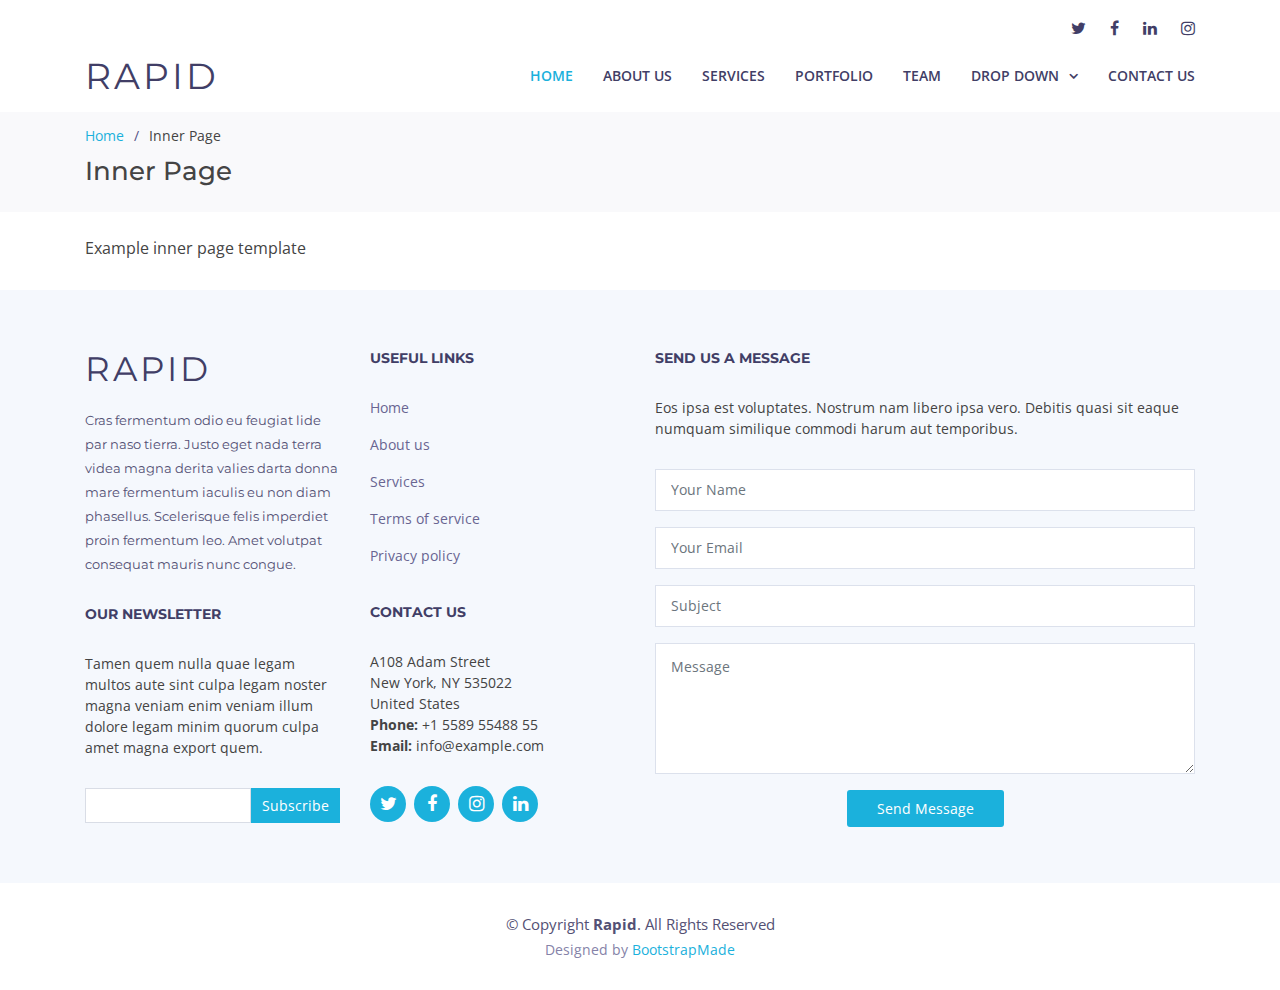
<file: inner-page.html>
<!DOCTYPE html>
<html lang="en">

<head>
  <meta charset="utf-8">
  <meta content="width=device-width, initial-scale=1.0" name="viewport">

  <title>Inner Page - Rapid Bootstrap Template</title>
  <meta content="" name="descriptison">
  <meta content="" name="keywords">

  <!-- Favicons -->
  <link href="assets/img/favicon.png" rel="icon">
  <link href="assets/img/apple-touch-icon.png" rel="apple-touch-icon">

  <!-- Google Fonts -->
  <link href="https://fonts.googleapis.com/css?family=Open+Sans:300,300i,400,400i,600,600i,700,700i|Montserrat:300,400,500,600,700" rel="stylesheet">

  <!-- Vendor CSS Files -->
  <link href="assets/vendor/bootstrap/css/bootstrap.min.css" rel="stylesheet">
  <link href="assets/vendor/font-awesome/css/font-awesome.min.css" rel="stylesheet">
  <link href="assets/vendor/ionicons/css/ionicons.min.css" rel="stylesheet">
  <link href="assets/vendor/venobox/venobox.css" rel="stylesheet">
  <link href="assets/vendor/owl.carousel/assets/owl.carousel.min.css" rel="stylesheet">
  <link href="assets/vendor/aos/aos.css" rel="stylesheet">

  <!-- Template Main CSS File -->
  <link href="assets/css/style.css" rel="stylesheet">

  <!-- =======================================================
  * Template Name: Rapid - v2.2.0
  * Template URL: https://bootstrapmade.com/rapid-multipurpose-bootstrap-business-template/
  * Author: BootstrapMade.com
  * License: https://bootstrapmade.com/license/
  ======================================================== -->
</head>

<body>

  <!-- ======= Top Bar ======= -->
  <div id="topbar" class="d-none d-lg-flex align-items-end fixed-top ">
    <div class="container d-flex justify-content-end">
      <div class="social-links">
        <a href="#" class="twitter"><i class="fa fa-twitter"></i></a>
        <a href="#" class="facebook"><i class="fa fa-facebook"></i></a>
        <a href="#" class="linkedin"><i class="fa fa-linkedin"></i></a>
        <a href="#" class="instagram"><i class="fa fa-instagram"></i></a>
      </div>
    </div>
  </div>

  <!-- ======= Header ======= -->
  <header id="header" class="fixed-top ">
    <div class="container d-flex align-items-center">

      <h1 class="logo mr-auto"><a href="index.html">Rapid</a></h1>
      <!-- Uncomment below if you prefer to use an image logo -->
      <!-- <a href="index.html" class="logo mr-auto"><img src="assets/img/logo.png" alt="" class="img-fluid"></a>-->

      <nav class="main-nav d-none d-lg-block">
        <ul>
          <li class="active"><a href="index.html">Home</a></li>
          <li><a href="#about">About Us</a></li>
          <li><a href="#services">Services</a></li>
          <li><a href="#portfolio">Portfolio</a></li>
          <li><a href="#team">Team</a></li>
          <li class="drop-down"><a href="">Drop Down</a>
            <ul>
              <li><a href="#">Drop Down 1</a></li>
              <li class="drop-down"><a href="#">Drop Down 2</a>
                <ul>
                  <li><a href="#">Deep Drop Down 1</a></li>
                  <li><a href="#">Deep Drop Down 2</a></li>
                  <li><a href="#">Deep Drop Down 3</a></li>
                  <li><a href="#">Deep Drop Down 4</a></li>
                  <li><a href="#">Deep Drop Down 5</a></li>
                </ul>
              </li>
              <li><a href="#">Drop Down 3</a></li>
              <li><a href="#">Drop Down 4</a></li>
              <li><a href="#">Drop Down 5</a></li>
            </ul>
          </li>
          <li><a href="#footer">Contact Us</a></li>
        </ul>
      </nav><!-- .main-nav-->

    </div>
  </header><!-- End Header -->

  <main id="main">

    <!-- ======= Breadcrumbs ======= -->
    <section id="breadcrumbs" class="breadcrumbs">
      <div class="container">

        <ol>
          <li><a href="index.html">Home</a></li>
          <li>Inner Page</li>
        </ol>
        <h2>Inner Page</h2>

      </div>
    </section><!-- End Breadcrumbs -->

    <section class="inner-page pt-4">
      <div class="container">
        <p>
          Example inner page template
        </p>
      </div>
    </section>

  </main><!-- End #main -->

  <!-- ======= Footer ======= -->
  <footer id="footer" class="section-bg">
    <div class="footer-top">
      <div class="container">

        <div class="row">

          <div class="col-lg-6">

            <div class="row">

              <div class="col-sm-6">

                <div class="footer-info">
                  <h3>Rapid</h3>
                  <p>Cras fermentum odio eu feugiat lide par naso tierra. Justo eget nada terra videa magna derita valies darta donna mare fermentum iaculis eu non diam phasellus. Scelerisque felis imperdiet proin fermentum leo. Amet volutpat consequat mauris nunc congue.</p>
                </div>

                <div class="footer-newsletter">
                  <h4>Our Newsletter</h4>
                  <p>Tamen quem nulla quae legam multos aute sint culpa legam noster magna veniam enim veniam illum dolore legam minim quorum culpa amet magna export quem.</p>
                  <form action="" method="post">
                    <input type="email" name="email"><input type="submit" value="Subscribe">
                  </form>
                </div>

              </div>

              <div class="col-sm-6">
                <div class="footer-links">
                  <h4>Useful Links</h4>
                  <ul>
                    <li><a href="#">Home</a></li>
                    <li><a href="#about">About us</a></li>
                    <li><a href="#">Services</a></li>
                    <li><a href="#">Terms of service</a></li>
                    <li><a href="#">Privacy policy</a></li>
                  </ul>
                </div>

                <div class="footer-links">
                  <h4>Contact Us</h4>
                  <p>
                    A108 Adam Street <br>
                    New York, NY 535022<br>
                    United States <br>
                    <strong>Phone:</strong> +1 5589 55488 55<br>
                    <strong>Email:</strong> info@example.com<br>
                  </p>
                </div>

                <div class="social-links">
                  <a href="#" class="twitter"><i class="fa fa-twitter"></i></a>
                  <a href="#" class="facebook"><i class="fa fa-facebook"></i></a>
                  <a href="#" class="instagram"><i class="fa fa-instagram"></i></a>
                  <a href="#" class="linkedin"><i class="fa fa-linkedin"></i></a>
                </div>

              </div>

            </div>

          </div>

          <div class="col-lg-6">

            <div class="form">

              <h4>Send us a message</h4>
              <p>Eos ipsa est voluptates. Nostrum nam libero ipsa vero. Debitis quasi sit eaque numquam similique commodi harum aut temporibus.</p>

              <form action="forms/contact.php" method="post" role="form" class="php-email-form">
                <div class="form-group">
                  <input type="text" name="name" class="form-control" id="name" placeholder="Your Name" data-rule="minlen:4" data-msg="Please enter at least 4 chars" />
                  <div class="validate"></div>
                </div>
                <div class="form-group">
                  <input type="email" class="form-control" name="email" id="email" placeholder="Your Email" data-rule="email" data-msg="Please enter a valid email" />
                  <div class="validate"></div>
                </div>
                <div class="form-group">
                  <input type="text" class="form-control" name="subject" id="subject" placeholder="Subject" data-rule="minlen:4" data-msg="Please enter at least 8 chars of subject" />
                  <div class="validate"></div>
                </div>
                <div class="form-group">
                  <textarea class="form-control" name="message" rows="5" data-rule="required" data-msg="Please write something for us" placeholder="Message"></textarea>
                  <div class="validate"></div>
                </div>

                <div class="mb-3">
                  <div class="loading">Loading</div>
                  <div class="error-message"></div>
                  <div class="sent-message">Your message has been sent. Thank you!</div>
                </div>

                <div class="text-center"><button type="submit" title="Send Message">Send Message</button></div>
              </form>

            </div>

          </div>

        </div>

      </div>
    </div>

    <div class="container">
      <div class="copyright">
        &copy; Copyright <strong>Rapid</strong>. All Rights Reserved
      </div>
      <div class="credits">
        <!--
        All the links in the footer should remain intact.
        You can delete the links only if you purchased the pro version.
        Licensing information: https://bootstrapmade.com/license/
        Purchase the pro version with working PHP/AJAX contact form: https://bootstrapmade.com/buy/?theme=Rapid
      -->
        Designed by <a href="https://bootstrapmade.com/">BootstrapMade</a>
      </div>
    </div>
  </footer><!-- End  Footer -->

  <a href="#" class="back-to-top"><i class="fa fa-chevron-up"></i></a>

  <!-- Vendor JS Files -->
  <script src="assets/vendor/jquery/jquery.min.js"></script>
  <script src="assets/vendor/bootstrap/js/bootstrap.bundle.min.js"></script>
  <script src="assets/vendor/jquery.easing/jquery.easing.min.js"></script>
  <script src="assets/vendor/php-email-form/validate.js"></script>
  <script src="assets/vendor/isotope-layout/isotope.pkgd.min.js"></script>
  <script src="assets/vendor/counterup/counterup.min.js"></script>
  <script src="assets/vendor/venobox/venobox.min.js"></script>
  <script src="assets/vendor/owl.carousel/owl.carousel.min.js"></script>
  <script src="assets/vendor/waypoints/jquery.waypoints.min.js"></script>
  <script src="assets/vendor/aos/aos.js"></script>

  <!-- Template Main JS File -->
  <script src="assets/js/main.js"></script>

</body>

</html>
</file>
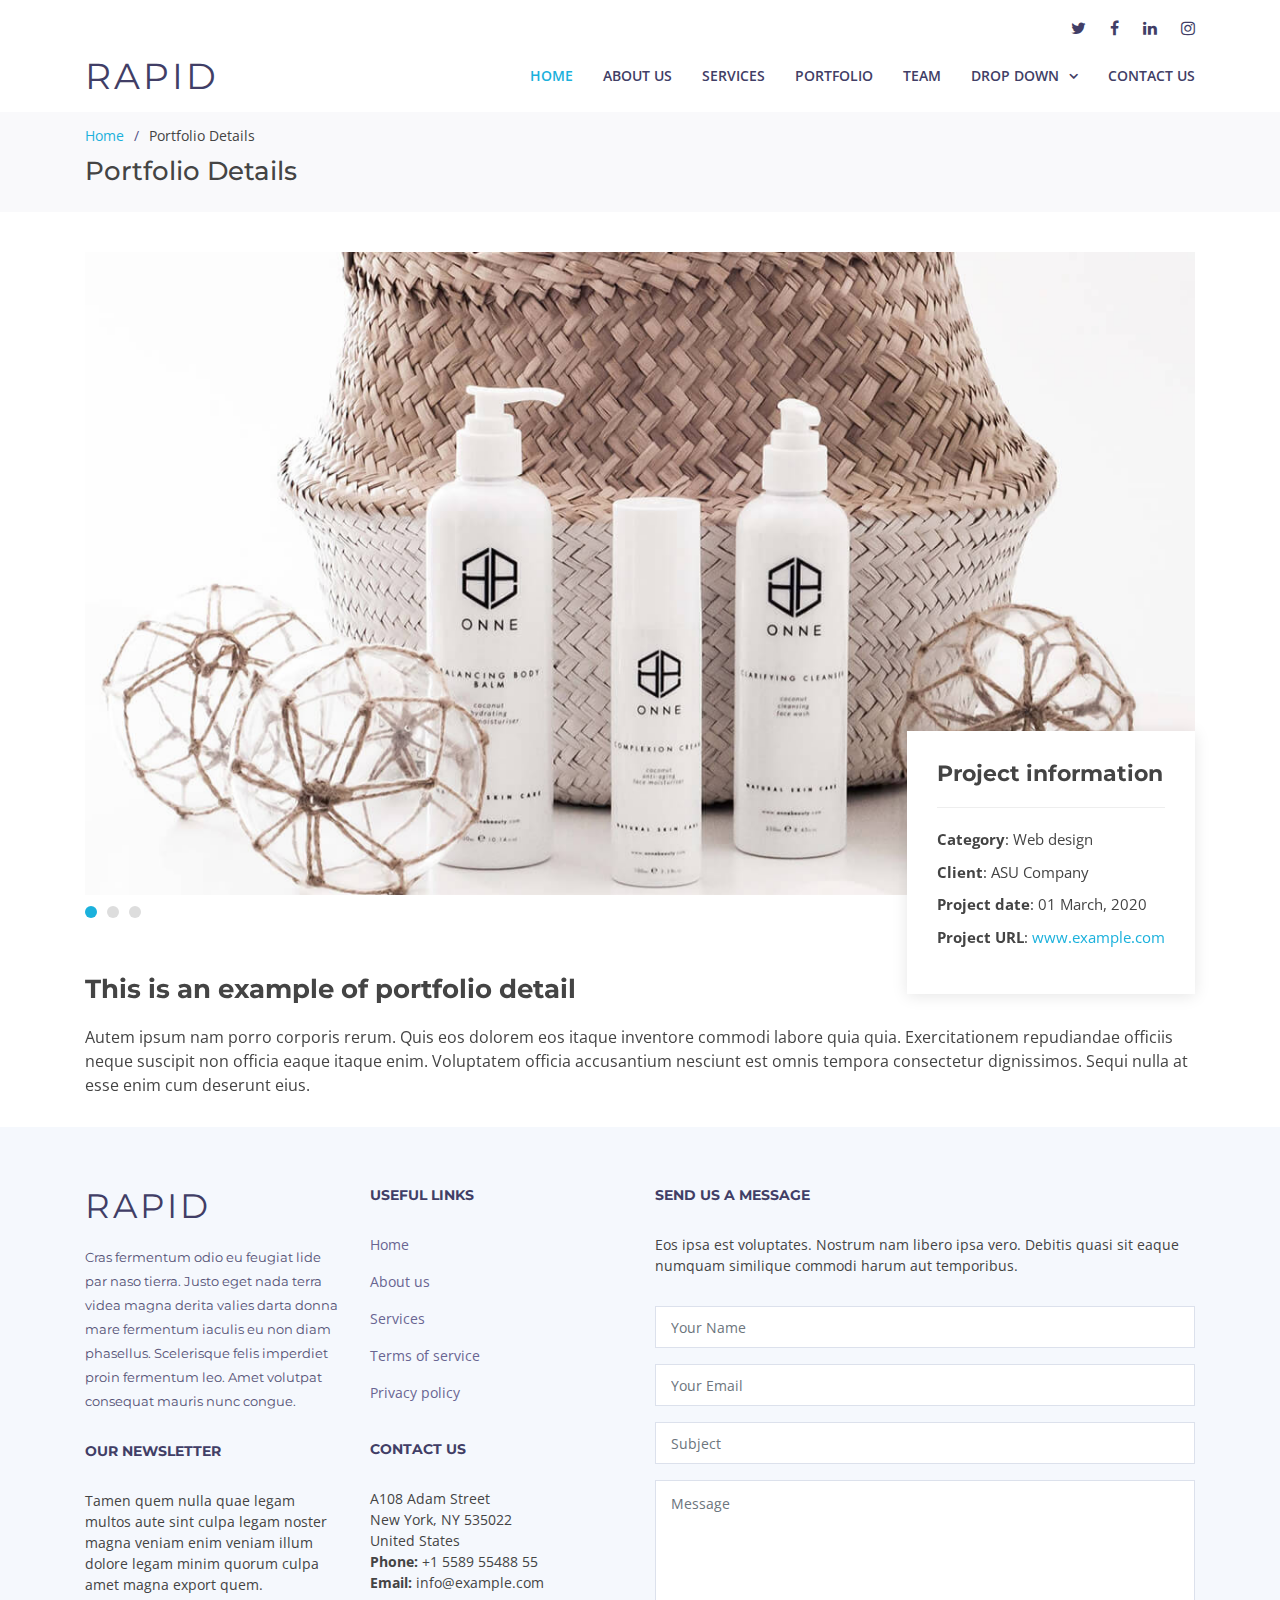
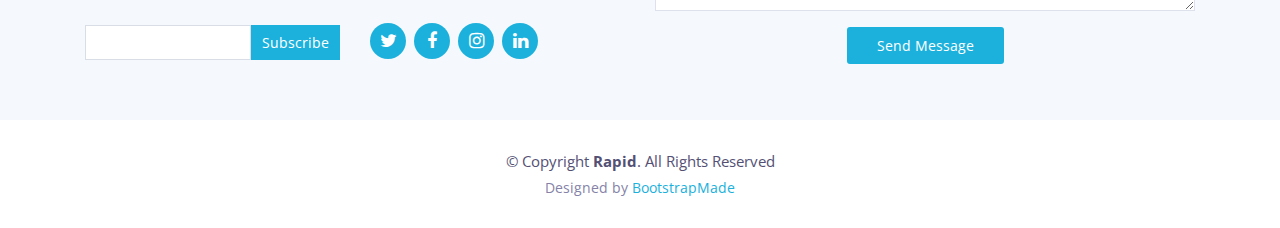
<file: portfolio-details.html>
<!DOCTYPE html>
<html lang="en">

<head>
  <meta charset="utf-8">
  <meta content="width=device-width, initial-scale=1.0" name="viewport">

  <title>Portfolio Details - Rapid Bootstrap Template</title>
  <meta content="" name="descriptison">
  <meta content="" name="keywords">

  <!-- Favicons -->
  <link href="assets/img/favicon.png" rel="icon">
  <link href="assets/img/apple-touch-icon.png" rel="apple-touch-icon">

  <!-- Google Fonts -->
  <link href="https://fonts.googleapis.com/css?family=Open+Sans:300,300i,400,400i,600,600i,700,700i|Montserrat:300,400,500,600,700" rel="stylesheet">

  <!-- Vendor CSS Files -->
  <link href="assets/vendor/bootstrap/css/bootstrap.min.css" rel="stylesheet">
  <link href="assets/vendor/font-awesome/css/font-awesome.min.css" rel="stylesheet">
  <link href="assets/vendor/ionicons/css/ionicons.min.css" rel="stylesheet">
  <link href="assets/vendor/venobox/venobox.css" rel="stylesheet">
  <link href="assets/vendor/owl.carousel/assets/owl.carousel.min.css" rel="stylesheet">
  <link href="assets/vendor/aos/aos.css" rel="stylesheet">

  <!-- Template Main CSS File -->
  <link href="assets/css/style.css" rel="stylesheet">

  <!-- =======================================================
  * Template Name: Rapid - v2.2.0
  * Template URL: https://bootstrapmade.com/rapid-multipurpose-bootstrap-business-template/
  * Author: BootstrapMade.com
  * License: https://bootstrapmade.com/license/
  ======================================================== -->
</head>

<body>

  <!-- ======= Top Bar ======= -->
  <div id="topbar" class="d-none d-lg-flex align-items-end fixed-top ">
    <div class="container d-flex justify-content-end">
      <div class="social-links">
        <a href="#" class="twitter"><i class="fa fa-twitter"></i></a>
        <a href="#" class="facebook"><i class="fa fa-facebook"></i></a>
        <a href="#" class="linkedin"><i class="fa fa-linkedin"></i></a>
        <a href="#" class="instagram"><i class="fa fa-instagram"></i></a>
      </div>
    </div>
  </div>

  <!-- ======= Header ======= -->
  <header id="header" class="fixed-top ">
    <div class="container d-flex align-items-center">

      <h1 class="logo mr-auto"><a href="index.html">Rapid</a></h1>
      <!-- Uncomment below if you prefer to use an image logo -->
      <!-- <a href="index.html" class="logo mr-auto"><img src="assets/img/logo.png" alt="" class="img-fluid"></a>-->

      <nav class="main-nav d-none d-lg-block">
        <ul>
          <li class="active"><a href="index.html">Home</a></li>
          <li><a href="#about">About Us</a></li>
          <li><a href="#services">Services</a></li>
          <li><a href="#portfolio">Portfolio</a></li>
          <li><a href="#team">Team</a></li>
          <li class="drop-down"><a href="">Drop Down</a>
            <ul>
              <li><a href="#">Drop Down 1</a></li>
              <li class="drop-down"><a href="#">Drop Down 2</a>
                <ul>
                  <li><a href="#">Deep Drop Down 1</a></li>
                  <li><a href="#">Deep Drop Down 2</a></li>
                  <li><a href="#">Deep Drop Down 3</a></li>
                  <li><a href="#">Deep Drop Down 4</a></li>
                  <li><a href="#">Deep Drop Down 5</a></li>
                </ul>
              </li>
              <li><a href="#">Drop Down 3</a></li>
              <li><a href="#">Drop Down 4</a></li>
              <li><a href="#">Drop Down 5</a></li>
            </ul>
          </li>
          <li><a href="#footer">Contact Us</a></li>
        </ul>
      </nav><!-- .main-nav-->

    </div>
  </header><!-- End Header -->

  <main id="main">

    <!-- ======= Breadcrumbs ======= -->
    <section id="breadcrumbs" class="breadcrumbs">
      <div class="container">

        <ol>
          <li><a href="index.html">Home</a></li>
          <li>Portfolio Details</li>
        </ol>
        <h2>Portfolio Details</h2>

      </div>
    </section><!-- End Breadcrumbs -->

    <!-- ======= Portfolio Details Section ======= -->
    <section id="portfolio-details" class="portfolio-details">
      <div class="container" data-aos="fade-up">

        <div class="portfolio-details-container">

          <div class="owl-carousel portfolio-details-carousel">
            <img src="assets/img/portfolio/portfolio-details-1.jpg" class="img-fluid" alt="">
            <img src="assets/img/portfolio/portfolio-details-2.jpg" class="img-fluid" alt="">
            <img src="assets/img/portfolio/portfolio-details-3.jpg" class="img-fluid" alt="">
          </div>

          <div class="portfolio-info">
            <h3>Project information</h3>
            <ul>
              <li><strong>Category</strong>: Web design</li>
              <li><strong>Client</strong>: ASU Company</li>
              <li><strong>Project date</strong>: 01 March, 2020</li>
              <li><strong>Project URL</strong>: <a href="#">www.example.com</a></li>
            </ul>
          </div>

        </div>

        <div class="portfolio-description">
          <h2>This is an example of portfolio detail</h2>
          <p>
            Autem ipsum nam porro corporis rerum. Quis eos dolorem eos itaque inventore commodi labore quia quia. Exercitationem repudiandae officiis neque suscipit non officia eaque itaque enim. Voluptatem officia accusantium nesciunt est omnis tempora consectetur dignissimos. Sequi nulla at esse enim cum deserunt eius.
          </p>
        </div>

      </div>
    </section><!-- End Portfolio Details Section -->

  </main><!-- End #main -->

  <!-- ======= Footer ======= -->
  <footer id="footer" class="section-bg">
    <div class="footer-top">
      <div class="container">

        <div class="row">

          <div class="col-lg-6">

            <div class="row">

              <div class="col-sm-6">

                <div class="footer-info">
                  <h3>Rapid</h3>
                  <p>Cras fermentum odio eu feugiat lide par naso tierra. Justo eget nada terra videa magna derita valies darta donna mare fermentum iaculis eu non diam phasellus. Scelerisque felis imperdiet proin fermentum leo. Amet volutpat consequat mauris nunc congue.</p>
                </div>

                <div class="footer-newsletter">
                  <h4>Our Newsletter</h4>
                  <p>Tamen quem nulla quae legam multos aute sint culpa legam noster magna veniam enim veniam illum dolore legam minim quorum culpa amet magna export quem.</p>
                  <form action="" method="post">
                    <input type="email" name="email"><input type="submit" value="Subscribe">
                  </form>
                </div>

              </div>

              <div class="col-sm-6">
                <div class="footer-links">
                  <h4>Useful Links</h4>
                  <ul>
                    <li><a href="#">Home</a></li>
                    <li><a href="#about">About us</a></li>
                    <li><a href="#">Services</a></li>
                    <li><a href="#">Terms of service</a></li>
                    <li><a href="#">Privacy policy</a></li>
                  </ul>
                </div>

                <div class="footer-links">
                  <h4>Contact Us</h4>
                  <p>
                    A108 Adam Street <br>
                    New York, NY 535022<br>
                    United States <br>
                    <strong>Phone:</strong> +1 5589 55488 55<br>
                    <strong>Email:</strong> info@example.com<br>
                  </p>
                </div>

                <div class="social-links">
                  <a href="#" class="twitter"><i class="fa fa-twitter"></i></a>
                  <a href="#" class="facebook"><i class="fa fa-facebook"></i></a>
                  <a href="#" class="instagram"><i class="fa fa-instagram"></i></a>
                  <a href="#" class="linkedin"><i class="fa fa-linkedin"></i></a>
                </div>

              </div>

            </div>

          </div>

          <div class="col-lg-6">

            <div class="form">

              <h4>Send us a message</h4>
              <p>Eos ipsa est voluptates. Nostrum nam libero ipsa vero. Debitis quasi sit eaque numquam similique commodi harum aut temporibus.</p>

              <form action="forms/contact.php" method="post" role="form" class="php-email-form">
                <div class="form-group">
                  <input type="text" name="name" class="form-control" id="name" placeholder="Your Name" data-rule="minlen:4" data-msg="Please enter at least 4 chars" />
                  <div class="validate"></div>
                </div>
                <div class="form-group">
                  <input type="email" class="form-control" name="email" id="email" placeholder="Your Email" data-rule="email" data-msg="Please enter a valid email" />
                  <div class="validate"></div>
                </div>
                <div class="form-group">
                  <input type="text" class="form-control" name="subject" id="subject" placeholder="Subject" data-rule="minlen:4" data-msg="Please enter at least 8 chars of subject" />
                  <div class="validate"></div>
                </div>
                <div class="form-group">
                  <textarea class="form-control" name="message" rows="5" data-rule="required" data-msg="Please write something for us" placeholder="Message"></textarea>
                  <div class="validate"></div>
                </div>

                <div class="mb-3">
                  <div class="loading">Loading</div>
                  <div class="error-message"></div>
                  <div class="sent-message">Your message has been sent. Thank you!</div>
                </div>

                <div class="text-center"><button type="submit" title="Send Message">Send Message</button></div>
              </form>

            </div>

          </div>

        </div>

      </div>
    </div>

    <div class="container">
      <div class="copyright">
        &copy; Copyright <strong>Rapid</strong>. All Rights Reserved
      </div>
      <div class="credits">
        <!--
        All the links in the footer should remain intact.
        You can delete the links only if you purchased the pro version.
        Licensing information: https://bootstrapmade.com/license/
        Purchase the pro version with working PHP/AJAX contact form: https://bootstrapmade.com/buy/?theme=Rapid
      -->
        Designed by <a href="https://bootstrapmade.com/">BootstrapMade</a>
      </div>
    </div>
  </footer><!-- End  Footer -->

  <a href="#" class="back-to-top"><i class="fa fa-chevron-up"></i></a>

  <!-- Vendor JS Files -->
  <script src="assets/vendor/jquery/jquery.min.js"></script>
  <script src="assets/vendor/bootstrap/js/bootstrap.bundle.min.js"></script>
  <script src="assets/vendor/jquery.easing/jquery.easing.min.js"></script>
  <script src="assets/vendor/php-email-form/validate.js"></script>
  <script src="assets/vendor/isotope-layout/isotope.pkgd.min.js"></script>
  <script src="assets/vendor/counterup/counterup.min.js"></script>
  <script src="assets/vendor/venobox/venobox.min.js"></script>
  <script src="assets/vendor/owl.carousel/owl.carousel.min.js"></script>
  <script src="assets/vendor/waypoints/jquery.waypoints.min.js"></script>
  <script src="assets/vendor/aos/aos.js"></script>

  <!-- Template Main JS File -->
  <script src="assets/js/main.js"></script>

</body>

</html>
</file>
<file: assets/vendor/venobox/venobox.css>
/* ------ venobox.css --------*/
.vbox-overlay *, .vbox-overlay *:before, .vbox-overlay *:after{
    -webkit-backface-visibility: hidden;
    -webkit-box-sizing:border-box;
    -moz-box-sizing:border-box;
    box-sizing:border-box;
}
.vbox-overlay * { 
    -webkit-backface-visibility: visible;
    backface-visibility: visible;
}
.vbox-overlay{
    display: -webkit-flex;
    display: flex;
    -webkit-flex-direction: column;
    flex-direction: column;
    -webkit-justify-content: center;
    justify-content: center;
    -webkit-align-items: center;
    align-items: center;
    position: fixed;
    left: 0;
    top: 0;
    bottom: 0;
    right: 0;
    z-index: 999999;
}

/* ----- navigation ----- */
.vbox-title{
    width: 100%;
    height: 40px;
    float: left;
    text-align: center;
    line-height: 28px;
    font-size: 12px;
    padding: 6px 50px;
    overflow: hidden;
    position: fixed;
    display: none;
    left: 0;
    z-index: 89;
}
.vbox-close{
    cursor: pointer;
    position: fixed;
    top: -1px;
    right: 0;
    width: 50px;
    height: 40px;
    padding: 6px;
    display: block;
    background-position:10px center;
    overflow: hidden;
    font-size: 24px;
    line-height: 1;
    text-align: center;
    z-index: 99;
}
.vbox-left{
    cursor: pointer;
    position: fixed;
    left: 0;
    height: 40px;
    overflow: hidden;
    line-height: 28px;
    font-size: 12px;
    z-index: 99;
    display: flex;
    align-items:center;
}
.vbox-num{
    display: inline-block;
    margin: 6px 0 6px 15px;
}
/* ----- Social share ----- */
.vbox-share{
    line-height: 28px;
    font-size: 12px;
    overflow: hidden;
    position: fixed;
    left: 0;
    z-index: 98;
    display: flex;
    align-items:center;
    justify-content: center;
    width: 100%;
    text-align: center;
}
.vbox-share svg{
    max-height: 28px;
    width: 28px;
    z-index: 10;
    margin-left: 12px;
    margin-top: 6px;
    margin-bottom: 6px;
    vertical-align: middle;
}


/* ----- navigation ARROWS ----- */
.vbox-next, .vbox-prev{
    position: fixed;
    top: 50%;
    margin-top: -15px;
    overflow: hidden;
    cursor: pointer;
    display: block;
    width: 45px;
    height: 45px;
    z-index: 99;
}
.vbox-next span, .vbox-prev span{
    position: relative;
    width: 20px;
    height: 20px;
    border: 2px solid transparent;
    border-top-color: #B6B6B6;
    border-right-color: #B6B6B6;
    text-indent: -100px;
    position: absolute;
    top: 8px;
    display: block;
}
.vbox-prev{
    left: 15px;
}
.vbox-next{
    right: 15px;
}
.vbox-prev span{
    left: 10px;
    -ms-transform: rotate(-135deg);
    -webkit-transform: rotate(-135deg);
    transform: rotate(-135deg);
}
.vbox-next span{
    -ms-transform: rotate(45deg);
    -webkit-transform: rotate(45deg);
    transform: rotate(45deg);
    right: 10px;
}
/* ------- inline window ------ */
.vbox-inline{
    width: 420px;
    height: 315px;
    height: 70vh;
    padding: 10px;
    background: #fff;
    margin: 0 auto;
    overflow: auto;
    text-align: left;
}
/* ------- Video & iFrames window ------ */
.venoframe{
    max-width: 100%;
    width: 100%;
    border: none;
    width: 100%;
    height: 260px;
    height: 70vh;
}
.venoframe.vbvid{
    height: 260px;
}
@media (min-width: 768px) {
    .venoframe, .vbox-inline{
        width: 90%;
        height: 360px;
        height: 70vh;
    }
    .venoframe.vbvid{
        width: 640px;
        height: 360px;
    }
}
@media (min-width: 992px) {
    .venoframe, .vbox-inline{
        max-width: 1200px;
        width: 80%;
        height: 540px;
        height: 70vh;
    }
    .venoframe.vbvid{
        width: 960px;
        height: 540px;
    }
}
/* 
Please do NOT edit this part! 
or at least read this note: http://i.imgur.com/7C0ws9e.gif
*/
.vbox-open{
    overflow: hidden;
}
.vbox-container{
    position: absolute;
    left: 0;
    right: 0;
    top: 0;
    bottom: 0;
    overflow-x: hidden;
    overflow-y: scroll;
    overflow-scrolling: touch;
    -webkit-overflow-scrolling: touch;
    z-index: 20;
    max-height: 100%;

}

.vbox-content{
    text-align: center;
    float: left;
    width: 100%;
    position: relative;
    overflow: hidden;
    padding: 20px 4%;
}
.vbox-container img{
    max-width: 100%;
    height: auto;
}
.vbox-figlio{
    box-shadow: 0 0 12px rgba(0,0,0,0.19), 0 6px 6px rgba(0,0,0,0.23);
    max-width: 100%;
    text-align: initial;
}
img.vbox-figlio{
    -webkit-user-select: none;
-khtml-user-select: none;
-moz-user-select: none;
-o-user-select: none;
user-select: none;
}
.vbox-content.swipe-left{
    margin-left: -200px !important;
}
.vbox-content.swipe-right{
    margin-left: 200px !important;
}
.vbox-animated{
    webkit-transition: margin 300ms ease-out;
    transition: margin 300ms ease-out;
}

/* ---------- preloader ----------
 * SPINKIT 
 * http://tobiasahlin.com/spinkit/
-------------------------------- */
.sk-double-bounce,.sk-rotating-plane{width:40px;height:40px;margin:40px auto}.sk-rotating-plane{background-color:#333;-webkit-animation:sk-rotatePlane 1.2s infinite ease-in-out;animation:sk-rotatePlane 1.2s infinite ease-in-out}@-webkit-keyframes sk-rotatePlane{0%{-webkit-transform:perspective(120px) rotateX(0) rotateY(0);transform:perspective(120px) rotateX(0) rotateY(0)}50%{-webkit-transform:perspective(120px) rotateX(-180.1deg) rotateY(0);transform:perspective(120px) rotateX(-180.1deg) rotateY(0)}100%{-webkit-transform:perspective(120px) rotateX(-180deg) rotateY(-179.9deg);transform:perspective(120px) rotateX(-180deg) rotateY(-179.9deg)}}@keyframes sk-rotatePlane{0%{-webkit-transform:perspective(120px) rotateX(0) rotateY(0);transform:perspective(120px) rotateX(0) rotateY(0)}50%{-webkit-transform:perspective(120px) rotateX(-180.1deg) rotateY(0);transform:perspective(120px) rotateX(-180.1deg) rotateY(0)}100%{-webkit-transform:perspective(120px) rotateX(-180deg) rotateY(-179.9deg);transform:perspective(120px) rotateX(-180deg) rotateY(-179.9deg)}}.sk-double-bounce{position:relative}.sk-double-bounce .sk-child{width:100%;height:100%;border-radius:50%;background-color:#333;opacity:.6;position:absolute;top:0;left:0;-webkit-animation:sk-doubleBounce 2s infinite ease-in-out;animation:sk-doubleBounce 2s infinite ease-in-out}.sk-chasing-dots .sk-child,.sk-spinner-pulse,.sk-three-bounce .sk-child{background-color:#333;border-radius:100%}.sk-double-bounce .sk-double-bounce2{-webkit-animation-delay:-1s;animation-delay:-1s}@-webkit-keyframes sk-doubleBounce{0%,100%{-webkit-transform:scale(0);transform:scale(0)}50%{-webkit-transform:scale(1);transform:scale(1)}}@keyframes sk-doubleBounce{0%,100%{-webkit-transform:scale(0);transform:scale(0)}50%{-webkit-transform:scale(1);transform:scale(1)}}.sk-wave{margin:40px auto;width:50px;height:40px;text-align:center;font-size:10px}.sk-wave .sk-rect{background-color:#333;height:100%;width:6px;display:inline-block;-webkit-animation:sk-waveStretchDelay 1.2s infinite ease-in-out;animation:sk-waveStretchDelay 1.2s infinite ease-in-out}.sk-wave .sk-rect1{-webkit-animation-delay:-1.2s;animation-delay:-1.2s}.sk-wave .sk-rect2{-webkit-animation-delay:-1.1s;animation-delay:-1.1s}.sk-wave .sk-rect3{-webkit-animation-delay:-1s;animation-delay:-1s}.sk-wave .sk-rect4{-webkit-animation-delay:-.9s;animation-delay:-.9s}.sk-wave .sk-rect5{-webkit-animation-delay:-.8s;animation-delay:-.8s}@-webkit-keyframes sk-waveStretchDelay{0%,100%,40%{-webkit-transform:scaleY(.4);transform:scaleY(.4)}20%{-webkit-transform:scaleY(1);transform:scaleY(1)}}@keyframes sk-waveStretchDelay{0%,100%,40%{-webkit-transform:scaleY(.4);transform:scaleY(.4)}20%{-webkit-transform:scaleY(1);transform:scaleY(1)}}.sk-wandering-cubes{margin:40px auto;width:40px;height:40px;position:relative}.sk-wandering-cubes .sk-cube{background-color:#333;width:10px;height:10px;position:absolute;top:0;left:0;-webkit-animation:sk-wanderingCube 1.8s ease-in-out -1.8s infinite both;animation:sk-wanderingCube 1.8s ease-in-out -1.8s infinite both}.sk-chasing-dots,.sk-spinner-pulse{width:40px;height:40px;margin:40px auto}.sk-wandering-cubes .sk-cube2{-webkit-animation-delay:-.9s;animation-delay:-.9s}@-webkit-keyframes sk-wanderingCube{0%{-webkit-transform:rotate(0);transform:rotate(0)}25%{-webkit-transform:translateX(30px) rotate(-90deg) scale(.5);transform:translateX(30px) rotate(-90deg) scale(.5)}50%{-webkit-transform:translateX(30px) translateY(30px) rotate(-179deg);transform:translateX(30px) translateY(30px) rotate(-179deg)}50.1%{-webkit-transform:translateX(30px) translateY(30px) rotate(-180deg);transform:translateX(30px) translateY(30px) rotate(-180deg)}75%{-webkit-transform:translateX(0) translateY(30px) rotate(-270deg) scale(.5);transform:translateX(0) translateY(30px) rotate(-270deg) scale(.5)}100%{-webkit-transform:rotate(-360deg);transform:rotate(-360deg)}}@keyframes sk-wanderingCube{0%{-webkit-transform:rotate(0);transform:rotate(0)}25%{-webkit-transform:translateX(30px) rotate(-90deg) scale(.5);transform:translateX(30px) rotate(-90deg) scale(.5)}50%{-webkit-transform:translateX(30px) translateY(30px) rotate(-179deg);transform:translateX(30px) translateY(30px) rotate(-179deg)}50.1%{-webkit-transform:translateX(30px) translateY(30px) rotate(-180deg);transform:translateX(30px) translateY(30px) rotate(-180deg)}75%{-webkit-transform:translateX(0) translateY(30px) rotate(-270deg) scale(.5);transform:translateX(0) translateY(30px) rotate(-270deg) scale(.5)}100%{-webkit-transform:rotate(-360deg);transform:rotate(-360deg)}}.sk-spinner-pulse{-webkit-animation:sk-pulseScaleOut 1s infinite ease-in-out;animation:sk-pulseScaleOut 1s infinite ease-in-out}@-webkit-keyframes sk-pulseScaleOut{0%{-webkit-transform:scale(0);transform:scale(0)}100%{-webkit-transform:scale(1);transform:scale(1);opacity:0}}@keyframes sk-pulseScaleOut{0%{-webkit-transform:scale(0);transform:scale(0)}100%{-webkit-transform:scale(1);transform:scale(1);opacity:0}}.sk-chasing-dots{position:relative;text-align:center;-webkit-animation:sk-chasingDotsRotate 2s infinite linear;animation:sk-chasingDotsRotate 2s infinite linear}.sk-chasing-dots .sk-child{width:60%;height:60%;display:inline-block;position:absolute;top:0;-webkit-animation:sk-chasingDotsBounce 2s infinite ease-in-out;animation:sk-chasingDotsBounce 2s infinite ease-in-out}.sk-chasing-dots .sk-dot2{top:auto;bottom:0;-webkit-animation-delay:-1s;animation-delay:-1s}@-webkit-keyframes sk-chasingDotsRotate{100%{-webkit-transform:rotate(360deg);transform:rotate(360deg)}}@keyframes sk-chasingDotsRotate{100%{-webkit-transform:rotate(360deg);transform:rotate(360deg)}}@-webkit-keyframes sk-chasingDotsBounce{0%,100%{-webkit-transform:scale(0);transform:scale(0)}50%{-webkit-transform:scale(1);transform:scale(1)}}@keyframes sk-chasingDotsBounce{0%,100%{-webkit-transform:scale(0);transform:scale(0)}50%{-webkit-transform:scale(1);transform:scale(1)}}.sk-three-bounce{margin:40px auto;width:80px;text-align:center}.sk-three-bounce .sk-child{width:20px;height:20px;display:inline-block;-webkit-animation:sk-three-bounce 1.4s ease-in-out 0s infinite both;animation:sk-three-bounce 1.4s ease-in-out 0s infinite both}.sk-circle .sk-child:before,.sk-fading-circle .sk-circle:before{display:block;border-radius:100%;content:'';background-color:#333}.sk-three-bounce .sk-bounce1{-webkit-animation-delay:-.32s;animation-delay:-.32s}.sk-three-bounce .sk-bounce2{-webkit-animation-delay:-.16s;animation-delay:-.16s}@-webkit-keyframes sk-three-bounce{0%,100%,80%{-webkit-transform:scale(0);transform:scale(0)}40%{-webkit-transform:scale(1);transform:scale(1)}}@keyframes sk-three-bounce{0%,100%,80%{-webkit-transform:scale(0);transform:scale(0)}40%{-webkit-transform:scale(1);transform:scale(1)}}.sk-circle{margin:40px auto;width:40px;height:40px;position:relative}.sk-circle .sk-child{width:100%;height:100%;position:absolute;left:0;top:0}.sk-circle .sk-child:before{margin:0 auto;width:15%;height:15%;-webkit-animation:sk-circleBounceDelay 1.2s infinite ease-in-out both;animation:sk-circleBounceDelay 1.2s infinite ease-in-out both}.sk-circle .sk-circle2{-webkit-transform:rotate(30deg);-ms-transform:rotate(30deg);transform:rotate(30deg)}.sk-circle .sk-circle3{-webkit-transform:rotate(60deg);-ms-transform:rotate(60deg);transform:rotate(60deg)}.sk-circle .sk-circle4{-webkit-transform:rotate(90deg);-ms-transform:rotate(90deg);transform:rotate(90deg)}.sk-circle .sk-circle5{-webkit-transform:rotate(120deg);-ms-transform:rotate(120deg);transform:rotate(120deg)}.sk-circle .sk-circle6{-webkit-transform:rotate(150deg);-ms-transform:rotate(150deg);transform:rotate(150deg)}.sk-circle .sk-circle7{-webkit-transform:rotate(180deg);-ms-transform:rotate(180deg);transform:rotate(180deg)}.sk-circle .sk-circle8{-webkit-transform:rotate(210deg);-ms-transform:rotate(210deg);transform:rotate(210deg)}.sk-circle .sk-circle9{-webkit-transform:rotate(240deg);-ms-transform:rotate(240deg);transform:rotate(240deg)}.sk-circle .sk-circle10{-webkit-transform:rotate(270deg);-ms-transform:rotate(270deg);transform:rotate(270deg)}.sk-circle .sk-circle11{-webkit-transform:rotate(300deg);-ms-transform:rotate(300deg);transform:rotate(300deg)}.sk-circle .sk-circle12{-webkit-transform:rotate(330deg);-ms-transform:rotate(330deg);transform:rotate(330deg)}.sk-circle .sk-circle2:before{-webkit-animation-delay:-1.1s;animation-delay:-1.1s}.sk-circle .sk-circle3:before{-webkit-animation-delay:-1s;animation-delay:-1s}.sk-circle .sk-circle4:before{-webkit-animation-delay:-.9s;animation-delay:-.9s}.sk-circle .sk-circle5:before{-webkit-animation-delay:-.8s;animation-delay:-.8s}.sk-circle .sk-circle6:before{-webkit-animation-delay:-.7s;animation-delay:-.7s}.sk-circle .sk-circle7:before{-webkit-animation-delay:-.6s;animation-delay:-.6s}.sk-circle .sk-circle8:before{-webkit-animation-delay:-.5s;animation-delay:-.5s}.sk-circle .sk-circle9:before{-webkit-animation-delay:-.4s;animation-delay:-.4s}.sk-circle .sk-circle10:before{-webkit-animation-delay:-.3s;animation-delay:-.3s}.sk-circle .sk-circle11:before{-webkit-animation-delay:-.2s;animation-delay:-.2s}.sk-circle .sk-circle12:before{-webkit-animation-delay:-.1s;animation-delay:-.1s}@-webkit-keyframes sk-circleBounceDelay{0%,100%,80%{-webkit-transform:scale(0);transform:scale(0)}40%{-webkit-transform:scale(1);transform:scale(1)}}@keyframes sk-circleBounceDelay{0%,100%,80%{-webkit-transform:scale(0);transform:scale(0)}40%{-webkit-transform:scale(1);transform:scale(1)}}.sk-cube-grid{width:40px;height:40px;margin:40px auto}.sk-cube-grid .sk-cube{width:33.33%;height:33.33%;background-color:#333;float:left;-webkit-animation:sk-cubeGridScaleDelay 1.3s infinite ease-in-out;animation:sk-cubeGridScaleDelay 1.3s infinite ease-in-out}.sk-cube-grid .sk-cube1{-webkit-animation-delay:.2s;animation-delay:.2s}.sk-cube-grid .sk-cube2{-webkit-animation-delay:.3s;animation-delay:.3s}.sk-cube-grid .sk-cube3{-webkit-animation-delay:.4s;animation-delay:.4s}.sk-cube-grid .sk-cube4{-webkit-animation-delay:.1s;animation-delay:.1s}.sk-cube-grid .sk-cube5{-webkit-animation-delay:.2s;animation-delay:.2s}.sk-cube-grid .sk-cube6{-webkit-animation-delay:.3s;animation-delay:.3s}.sk-cube-grid .sk-cube7{-webkit-animation-delay:0ms;animation-delay:0ms}.sk-cube-grid .sk-cube8{-webkit-animation-delay:.1s;animation-delay:.1s}.sk-cube-grid .sk-cube9{-webkit-animation-delay:.2s;animation-delay:.2s}@-webkit-keyframes sk-cubeGridScaleDelay{0%,100%,70%{-webkit-transform:scale3D(1,1,1);transform:scale3D(1,1,1)}35%{-webkit-transform:scale3D(0,0,1);transform:scale3D(0,0,1)}}@keyframes sk-cubeGridScaleDelay{0%,100%,70%{-webkit-transform:scale3D(1,1,1);transform:scale3D(1,1,1)}35%{-webkit-transform:scale3D(0,0,1);transform:scale3D(0,0,1)}}.sk-fading-circle{margin:40px auto;width:40px;height:40px;position:relative}.sk-fading-circle .sk-circle{width:100%;height:100%;position:absolute;left:0;top:0}.sk-fading-circle .sk-circle:before{margin:0 auto;width:15%;height:15%;-webkit-animation:sk-circleFadeDelay 1.2s infinite ease-in-out both;animation:sk-circleFadeDelay 1.2s infinite ease-in-out both}.sk-fading-circle .sk-circle2{-webkit-transform:rotate(30deg);-ms-transform:rotate(30deg);transform:rotate(30deg)}.sk-fading-circle .sk-circle3{-webkit-transform:rotate(60deg);-ms-transform:rotate(60deg);transform:rotate(60deg)}.sk-fading-circle .sk-circle4{-webkit-transform:rotate(90deg);-ms-transform:rotate(90deg);transform:rotate(90deg)}.sk-fading-circle .sk-circle5{-webkit-transform:rotate(120deg);-ms-transform:rotate(120deg);transform:rotate(120deg)}.sk-fading-circle .sk-circle6{-webkit-transform:rotate(150deg);-ms-transform:rotate(150deg);transform:rotate(150deg)}.sk-fading-circle .sk-circle7{-webkit-transform:rotate(180deg);-ms-transform:rotate(180deg);transform:rotate(180deg)}.sk-fading-circle .sk-circle8{-webkit-transform:rotate(210deg);-ms-transform:rotate(210deg);transform:rotate(210deg)}.sk-fading-circle .sk-circle9{-webkit-transform:rotate(240deg);-ms-transform:rotate(240deg);transform:rotate(240deg)}.sk-fading-circle .sk-circle10{-webkit-transform:rotate(270deg);-ms-transform:rotate(270deg);transform:rotate(270deg)}.sk-fading-circle .sk-circle11{-webkit-transform:rotate(300deg);-ms-transform:rotate(300deg);transform:rotate(300deg)}.sk-fading-circle .sk-circle12{-webkit-transform:rotate(330deg);-ms-transform:rotate(330deg);transform:rotate(330deg)}.sk-fading-circle .sk-circle2:before{-webkit-animation-delay:-1.1s;animation-delay:-1.1s}.sk-fading-circle .sk-circle3:before{-webkit-animation-delay:-1s;animation-delay:-1s}.sk-fading-circle .sk-circle4:before{-webkit-animation-delay:-.9s;animation-delay:-.9s}.sk-fading-circle .sk-circle5:before{-webkit-animation-delay:-.8s;animation-delay:-.8s}.sk-fading-circle .sk-circle6:before{-webkit-animation-delay:-.7s;animation-delay:-.7s}.sk-fading-circle .sk-circle7:before{-webkit-animation-delay:-.6s;animation-delay:-.6s}.sk-fading-circle .sk-circle8:before{-webkit-animation-delay:-.5s;animation-delay:-.5s}.sk-fading-circle .sk-circle9:before{-webkit-animation-delay:-.4s;animation-delay:-.4s}.sk-fading-circle .sk-circle10:before{-webkit-animation-delay:-.3s;animation-delay:-.3s}.sk-fading-circle .sk-circle11:before{-webkit-animation-delay:-.2s;animation-delay:-.2s}.sk-fading-circle .sk-circle12:before{-webkit-animation-delay:-.1s;animation-delay:-.1s}@-webkit-keyframes sk-circleFadeDelay{0%,100%,39%{opacity:0}40%{opacity:1}}@keyframes sk-circleFadeDelay{0%,100%,39%{opacity:0}40%{opacity:1}}.sk-folding-cube{margin:40px auto;width:40px;height:40px;position:relative;-webkit-transform:rotateZ(45deg);transform:rotateZ(45deg)}.sk-folding-cube .sk-cube{float:left;width:50%;height:50%;position:relative;-webkit-transform:scale(1.1);-ms-transform:scale(1.1);transform:scale(1.1)}.sk-folding-cube .sk-cube:before{content:'';position:absolute;top:0;left:0;width:100%;height:100%;background-color:#333;-webkit-animation:sk-foldCubeAngle 2.4s infinite linear both;animation:sk-foldCubeAngle 2.4s infinite linear both;-webkit-transform-origin:100% 100%;-ms-transform-origin:100% 100%;transform-origin:100% 100%}.sk-folding-cube .sk-cube2{-webkit-transform:scale(1.1) rotateZ(90deg);transform:scale(1.1) rotateZ(90deg)}.sk-folding-cube .sk-cube3{-webkit-transform:scale(1.1) rotateZ(180deg);transform:scale(1.1) rotateZ(180deg)}.sk-folding-cube .sk-cube4{-webkit-transform:scale(1.1) rotateZ(270deg);transform:scale(1.1) rotateZ(270deg)}.sk-folding-cube .sk-cube2:before{-webkit-animation-delay:.3s;animation-delay:.3s}.sk-folding-cube .sk-cube3:before{-webkit-animation-delay:.6s;animation-delay:.6s}.sk-folding-cube .sk-cube4:before{-webkit-animation-delay:.9s;animation-delay:.9s}@-webkit-keyframes sk-foldCubeAngle{0%,10%{-webkit-transform:perspective(140px) rotateX(-180deg);transform:perspective(140px) rotateX(-180deg);opacity:0}25%,75%{-webkit-transform:perspective(140px) rotateX(0);transform:perspective(140px) rotateX(0);opacity:1}100%,90%{-webkit-transform:perspective(140px) rotateY(180deg);transform:perspective(140px) rotateY(180deg);opacity:0}}@keyframes sk-foldCubeAngle{0%,10%{-webkit-transform:perspective(140px) rotateX(-180deg);transform:perspective(140px) rotateX(-180deg);opacity:0}25%,75%{-webkit-transform:perspective(140px) rotateX(0);transform:perspective(140px) rotateX(0);opacity:1}100%,90%{-webkit-transform:perspective(140px) rotateY(180deg);transform:perspective(140px) rotateY(180deg);opacity:0}}
</file>
<file: assets/css/style.css>
/**
* Template Name: Rapid - v2.2.0
* Template URL: https://bootstrapmade.com/rapid-multipurpose-bootstrap-business-template/
* Author: BootstrapMade.com
* License: https://bootstrapmade.com/license/
*/

/*--------------------------------------------------------------
# General
--------------------------------------------------------------*/
body {
  background: #fff;
  color: #444;
  font-family: "Open Sans", sans-serif;
}

a {
  color: #1bb1dc;
  transition: 0.5s;
}

a:hover, a:active, a:focus {
  color: #0a98c0;
  outline: none;
  text-decoration: none;
}

p {
  padding: 0;
  margin: 0 0 30px 0;
}

h1, h2, h3, h4, h5, h6 {
  font-family: "Montserrat", sans-serif;
  font-weight: 400;
  margin: 0 0 20px 0;
  padding: 0;
}

/* Back to top button */
.back-to-top {
  position: fixed;
  display: none;
  background: #1bb1dc;
  color: #fff;
  width: 44px;
  height: 44px;
  text-align: center;
  line-height: 1;
  font-size: 16px;
  border-radius: 50%;
  right: 15px;
  bottom: 15px;
  transition: background 0.5s;
  z-index: 11;
}

.back-to-top i {
  padding-top: 12px;
  color: #fff;
}

@media (max-width: 768px) {
  .back-to-top {
    bottom: 15px;
  }
}

/* Prelaoder */
#preloader {
  position: fixed;
  top: 0;
  left: 0;
  right: 0;
  bottom: 0;
  z-index: 9999;
  overflow: hidden;
  background: #fff;
}

#preloader:before {
  content: "";
  position: fixed;
  top: calc(50% - 30px);
  left: calc(50% - 30px);
  border: 6px solid #f2f2f2;
  border-top: 6px solid #1bb1dc;
  border-radius: 50%;
  width: 60px;
  height: 60px;
  -webkit-animation: animate-preloader 1s linear infinite;
  animation: animate-preloader 1s linear infinite;
}

@-webkit-keyframes animate-preloader {
  0% {
    transform: rotate(0deg);
  }
  100% {
    transform: rotate(360deg);
  }
}

@keyframes animate-preloader {
  0% {
    transform: rotate(0deg);
  }
  100% {
    transform: rotate(360deg);
  }
}

/*--------------------------------------------------------------
# Disable aos animation delay on mobile devices
--------------------------------------------------------------*/
@media screen and (max-width: 768px) {
  [data-aos-delay] {
    transition-delay: 0 !important;
  }
}

/*--------------------------------------------------------------
# Top Bar
--------------------------------------------------------------*/
#topbar {
  background: #fff;
  height: 40px;
  font-size: 16px;
  transition: all 0.5s;
}

#topbar.topbar-transparent {
  background: transparent;
}

#topbar.topbar-scrolled {
  top: -40px;
}

#topbar .social-links a {
  color: #413e66;
  padding-left: 20px;
  display: inline-block;
  line-height: 1px;
  transition: 0.3s;
}

#topbar .social-links a:hover {
  color: #1bb1dc;
}

#topbar .social-links a:first-child {
  border-left: 0;
}

/*--------------------------------------------------------------
# Header
--------------------------------------------------------------*/
#header {
  background: #fff;
  transition: all 0.5s;
  z-index: 997;
  padding: 15px 0;
  top: 40px;
}

#header.header-transparent {
  background: transparent;
}

#header.header-scrolled {
  top: 0;
  background: #fff;
  box-shadow: 0px 0px 30px rgba(127, 137, 161, 0.3);
}

#header .logo {
  font-size: 36px;
  margin: 0;
  padding: 0;
  line-height: 1;
  font-weight: 400;
  letter-spacing: 3px;
  text-transform: uppercase;
}

#header .logo a {
  color: #413e66;
}

#header .logo img {
  max-height: 40px;
}

@media (max-width: 992px) {
  #header {
    top: 0;
  }
  #header .logo {
    font-size: 28px;
  }
}

/*--------------------------------------------------------------
# Navigation Menu
--------------------------------------------------------------*/
/* Desktop Navigation */
.main-nav {
  /* Drop Down */
  /* Deep Drop Down */
}

.main-nav, .main-nav * {
  margin: 0;
  padding: 0;
  list-style: none;
}

.main-nav > ul > li {
  position: relative;
  white-space: nowrap;
  float: left;
  padding-left: 30px;
}

.main-nav a {
  display: block;
  position: relative;
  color: #413e66;
  padding: 10px 0;
  transition: 0.3s;
  font-size: 14px;
  font-family: "Open Sans", sans-serif;
  text-transform: uppercase;
  font-weight: 600;
}

.main-nav a:hover, .main-nav .active > a, .main-nav li:hover > a {
  color: #1bb1dc;
  text-decoration: none;
}

.main-nav .drop-down ul {
  display: block;
  position: absolute;
  left: 15px;
  top: calc(100% - 30px);
  z-index: 99;
  opacity: 0;
  visibility: hidden;
  padding: 10px 0;
  background: #fff;
  box-shadow: 0px 0px 30px rgba(127, 137, 161, 0.25);
  transition: ease all 0.3s;
}

.main-nav .drop-down:hover > ul {
  opacity: 1;
  top: 100%;
  visibility: visible;
}

.main-nav .drop-down li {
  min-width: 180px;
  position: relative;
}

.main-nav .drop-down ul a {
  padding: 10px 20px;
  font-size: 14px;
  font-weight: 500;
  text-transform: none;
  color: #065e77;
}

.main-nav .drop-down ul a:hover, .main-nav .drop-down ul .active > a, .main-nav .drop-down ul li:hover > a {
  color: #1bb1dc;
}

.main-nav .drop-down > a:after {
  content: "\f107";
  font-family: FontAwesome;
  padding-left: 10px;
}

.main-nav .drop-down .drop-down ul {
  top: 0;
  left: calc(100% - 30px);
}

.main-nav .drop-down .drop-down:hover > ul {
  opacity: 1;
  top: 0;
  left: 100%;
}

.main-nav .drop-down .drop-down > a {
  padding-right: 35px;
}

.main-nav .drop-down .drop-down > a:after {
  content: "\f105";
  position: absolute;
  right: 15px;
}

/* Mobile Navigation */
.mobile-nav {
  position: fixed;
  top: 0;
  bottom: 0;
  z-index: 9999;
  overflow-y: auto;
  left: -260px;
  width: 260px;
  padding-top: 18px;
  background: rgba(40, 38, 70, 0.8);
  transition: 0.4s;
}

.mobile-nav * {
  margin: 0;
  padding: 0;
  list-style: none;
}

.mobile-nav a {
  display: block;
  position: relative;
  color: #fff;
  padding: 10px 20px;
  font-weight: 500;
}

.mobile-nav a:hover, .mobile-nav .active > a, .mobile-nav li:hover > a {
  color: #8dc2fa;
  text-decoration: none;
}

.mobile-nav .drop-down > a:after {
  content: "\f078";
  font-family: FontAwesome;
  padding-left: 10px;
  position: absolute;
  right: 15px;
}

.mobile-nav .active.drop-down > a:after {
  content: "\f077";
}

.mobile-nav .drop-down > a {
  padding-right: 35px;
}

.mobile-nav .drop-down ul {
  display: none;
  overflow: hidden;
}

.mobile-nav .drop-down li {
  padding-left: 20px;
}

.mobile-nav-toggle {
  position: fixed;
  right: 0;
  top: 0;
  z-index: 9998;
  border: 0;
  background: none;
  font-size: 24px;
  transition: all 0.4s;
  outline: none !important;
  line-height: 1;
  cursor: pointer;
  text-align: right;
}

.mobile-nav-toggle i {
  margin: 18px 18px 0 0;
  color: #065e77;
}

.mobile-nav-overly {
  width: 100%;
  height: 100%;
  z-index: 9997;
  top: 0;
  left: 0;
  position: fixed;
  background: rgba(40, 38, 70, 0.8);
  overflow: hidden;
  display: none;
}

.mobile-nav-active {
  overflow: hidden;
}

.mobile-nav-active .mobile-nav {
  left: 0;
}

.mobile-nav-active .mobile-nav-toggle i {
  color: #fff;
}

/*--------------------------------------------------------------
# Hero Section
--------------------------------------------------------------*/
#hero {
  width: 100%;
  height: 100vh;
  position: relative;
  background: #f5f8fd url("../img/intro-bg.jpg") center top no-repeat;
  background-size: cover;
}

@media (max-width: 767px) {
  #hero {
    height: auto;
    padding: 100px 0 60px 0;
  }
  #hero .container {
    height: auto !important;
  }
  #hero .intro-img {
    width: 80%;
  }
}

@media (min-width: 992px) {
  #hero .intro-info {
    padding-top: 80px;
  }
}

@media (max-width: 767px) {
  #hero .intro-info {
    text-align: center;
    padding-top: 40px;
  }
}

#hero .intro-info h2 {
  color: #413e66;
  margin-bottom: 40px;
  font-size: 48px;
  font-weight: 700;
}

#hero .intro-info h2 span {
  color: #1bb1dc;
}

@media (max-width: 767px) {
  #hero .intro-info h2 {
    font-size: 34px;
    margin-bottom: 30px;
  }
}

#hero .intro-info .btn-get-started, #hero .intro-info .btn-services {
  font-family: "Montserrat", sans-serif;
  font-size: 13px;
  font-weight: 600;
  text-transform: uppercase;
  letter-spacing: 1px;
  display: inline-block;
  padding: 10px 32px;
  border-radius: 4px;
  transition: 0.5s;
  color: #fff;
  background: #1bb1dc;
  color: #fff;
}

#hero .intro-info .btn-get-started:hover, #hero .intro-info .btn-services:hover {
  background: #0a98c0;
}

/*--------------------------------------------------------------
# Sections
--------------------------------------------------------------*/
section {
  overflow: hidden;
}

/* Sections Header
--------------------------------*/
.section-header h3 {
  font-size: 36px;
  color: #413e66;
  text-align: center;
  font-weight: 700;
  position: relative;
  font-family: "Montserrat", sans-serif;
}

.section-header p {
  text-align: center;
  margin: auto;
  font-size: 15px;
  padding-bottom: 60px;
  color: #535074;
  width: 50%;
}

@media (max-width: 767px) {
  .section-header p {
    width: 100%;
  }
}

/* Section with background
--------------------------------*/
.section-bg {
  background: #f5f8fd;
}

/* About Us Section
--------------------------------*/
#about {
  padding: 80px 0;
}

#about .about-content {
  padding-top: 40px;
}

#about .about-content h2 {
  color: #413e66;
  font-family: "Montserrat", sans-serif;
  font-weight: 700;
}

#about .about-content h3 {
  color: #696592;
  font-weight: 400;
  font-size: 22px;
  font-style: italic;
}

#about .about-content ul {
  list-style: none;
  padding: 0;
}

#about .about-content ul li {
  padding-bottom: 10px;
}

#about .about-content ul li i {
  font-size: 20px;
  padding-right: 4px;
  color: #1bb1dc;
}

#about .about-img {
  position: relative;
  margin: 30px 30px 30px 30px;
}

#about .about-img img {
  width: 100%;
  border: 8px solid #fff;
  transition: .5s;
}

#about .about-img img:hover {
  width: 100%;
  transform: scale(1.03);
}

#about .about-img::before {
  position: absolute;
  left: -31px;
  top: -30px;
  width: 90%;
  height: 92%;
  z-index: -1;
  content: '';
  background-color: #ebf1fa;
  transition: .5s;
}

#about .about-img::after {
  position: absolute;
  right: -31px;
  bottom: -30px;
  width: 90%;
  height: 92%;
  z-index: -1;
  content: '';
  background-color: #ebf1fa;
  transition: .5s;
}

/* Services Section
--------------------------------*/
#services {
  padding: 60px 0 40px 0;
}

#services .box {
  padding: 30px;
  position: relative;
  overflow: hidden;
  border-radius: 10px;
  margin: 0 10px 40px 10px;
  background: #fff;
  box-shadow: 0 10px 29px 0 rgba(68, 88, 144, 0.1);
  transition: all 0.3s ease-in-out;
  text-align: center;
}

#services .box:hover {
  transform: scale(1.1);
}

#services .icon {
  margin: 0 auto 15px auto;
  padding-top: 12px;
  display: inline-block;
  text-align: center;
  border-radius: 50%;
  width: 60px;
  height: 60px;
}

#services .icon i {
  font-size: 36px;
  line-height: 1;
}

#services .title {
  font-weight: 700;
  margin-bottom: 15px;
  font-size: 18px;
}

#services .title a {
  color: #111;
}

#services .box:hover .title a {
  color: #1bb1dc;
}

#services .description {
  font-size: 14px;
  line-height: 28px;
  margin-bottom: 0;
  text-align: left;
}

/* Why Us Section
--------------------------------*/
#why-us {
  padding: 60px 0;
}

@media (max-width: 991px) {
  #why-us .why-us-content {
    padding-top: 30px;
  }
}

#why-us .why-us-content .features {
  margin: 0 0 15px 0;
  padding: 0;
}

#why-us .why-us-content .features i {
  font-size: 36px;
  float: left;
}

#why-us .why-us-content .features h4 {
  font-size: 24px;
  font-weight: 600;
  margin-left: 56px;
  color: #413e66;
  margin-bottom: 5px;
}

#why-us .why-us-content .features p {
  font-size: 16px;
  margin-left: 56px;
  color: #555186;
}

#why-us .counters {
  padding-top: 40px;
}

#why-us .counters span {
  font-family: "Montserrat", sans-serif;
  font-weight: bold;
  font-size: 48px;
  display: block;
  color: #555186;
}

#why-us .counters p {
  padding: 0;
  margin: 0 0 20px 0;
  font-family: "Montserrat", sans-serif;
  font-size: 14px;
  color: #8a87b6;
}

/* Call To Action Section
--------------------------------*/
#call-to-action {
  background: #2d2b46;
  background-size: cover;
  padding: 40px 0;
}

#call-to-action .cta-title {
  color: #fff;
  font-size: 28px;
  font-weight: 700;
}

#call-to-action .cta-text {
  color: #fff;
}

@media (min-width: 991px) {
  #call-to-action .cta-btn-container {
    display: flex;
    align-items: center;
    justify-content: flex-end;
  }
}

#call-to-action .cta-btn {
  font-family: "Montserrat", sans-serif;
  font-weight: 700;
  font-size: 16px;
  letter-spacing: 1px;
  display: inline-block;
  padding: 8px 26px;
  border-radius: 3px;
  transition: 0.5s;
  margin: 10px;
  border: 3px solid #fff;
  color: #fff;
}

#call-to-action .cta-btn:hover {
  background: #1bb1dc;
  border: 3px solid #1bb1dc;
}

/* Features Section
--------------------------------*/
#features {
  padding: 80px 0;
}

#features h4 {
  font-weight: 600;
  font-size: 24px;
}

/* Portfolio Section
--------------------------------*/
#portfolio {
  padding: 60px 0;
}

#portfolio #portfolio-flters {
  padding: 0;
  margin: 5px 0 35px 0;
  list-style: none;
  text-align: center;
}

#portfolio #portfolio-flters li {
  cursor: pointer;
  margin: 15px 15px 15px 0;
  display: inline-block;
  padding: 6px 10px;
  font-size: 16px;
  line-height: 20px;
  color: #413e66;
  margin-bottom: 5px;
  transition: all 0.3s ease-in-out;
}

#portfolio #portfolio-flters li:hover, #portfolio #portfolio-flters li.filter-active {
  color: #1bb1dc;
}

#portfolio #portfolio-flters li:last-child {
  margin-right: 0;
}

#portfolio .portfolio-item {
  position: relative;
  overflow: hidden;
  margin-bottom: 30px;
}

#portfolio .portfolio-item .portfolio-wrap {
  overflow: hidden;
  position: relative;
  margin: 0;
}

#portfolio .portfolio-item .portfolio-wrap:hover img {
  opacity: 0.4;
  transition: 0.3s;
}

#portfolio .portfolio-item .portfolio-wrap .portfolio-info {
  position: absolute;
  top: 0;
  right: 0;
  bottom: 0;
  left: 0;
  display: flex;
  justify-content: center;
  align-items: center;
  flex-direction: column;
  text-align: center;
  opacity: 0;
  transition: 0.2s linear;
}

#portfolio .portfolio-item .portfolio-wrap .portfolio-info h4 {
  font-size: 22px;
  line-height: 1px;
  font-weight: 700;
  margin-bottom: 14px;
  padding-bottom: 0;
}

#portfolio .portfolio-item .portfolio-wrap .portfolio-info h4 a {
  color: #fff;
}

#portfolio .portfolio-item .portfolio-wrap .portfolio-info h4 a:hover {
  color: #1bb1dc;
}

#portfolio .portfolio-item .portfolio-wrap .portfolio-info p {
  padding: 0;
  margin: 0;
  color: #f8fcff;
  font-weight: 500;
  font-size: 14px;
  text-transform: uppercase;
}

#portfolio .portfolio-item .portfolio-wrap .portfolio-info .link-preview, #portfolio .portfolio-item .portfolio-wrap .portfolio-info .link-details {
  display: inline-block;
  line-height: 1;
  text-align: center;
  width: 36px;
  height: 36px;
  background: #1bb1dc;
  border-radius: 50%;
  margin: 10px 4px 0 4px;
}

#portfolio .portfolio-item .portfolio-wrap .portfolio-info .link-preview i, #portfolio .portfolio-item .portfolio-wrap .portfolio-info .link-details i {
  padding-top: 6px;
  font-size: 22px;
  color: #fff;
}

#portfolio .portfolio-item .portfolio-wrap .portfolio-info .link-preview:hover, #portfolio .portfolio-item .portfolio-wrap .portfolio-info .link-details:hover {
  background: #42c3e8;
}

#portfolio .portfolio-item .portfolio-wrap .portfolio-info .link-preview:hover i, #portfolio .portfolio-item .portfolio-wrap .portfolio-info .link-details:hover i {
  color: #fff;
}

#portfolio .portfolio-item .portfolio-wrap:hover {
  background: #282646;
}

#portfolio .portfolio-item .portfolio-wrap:hover .portfolio-info {
  opacity: 1;
}

/* Testimonials Section
--------------------------------*/
#testimonials {
  padding: 60px 0;
}

#testimonials .section-header {
  margin-bottom: 40px;
}

@media (max-width: 767px) {
  #testimonials .testimonial-item {
    text-align: center;
  }
}

#testimonials .testimonial-item .testimonial-img {
  width: 120px;
  border-radius: 50%;
  border: 4px solid #fff;
  float: left;
}

@media (max-width: 767px) {
  #testimonials .testimonial-item .testimonial-img {
    float: none;
    margin: auto;
  }
}

#testimonials .testimonial-item h3 {
  font-size: 20px;
  font-weight: bold;
  margin: 10px 0 5px 0;
  color: #111;
  margin-left: 140px;
}

#testimonials .testimonial-item h4 {
  font-size: 14px;
  color: #999;
  margin: 0 0 15px 0;
  margin-left: 140px;
}

#testimonials .testimonial-item p {
  font-style: italic;
  margin: 0 0 15px 140px;
}

@media (min-width: 992px) {
  #testimonials .testimonial-item p {
    width: 80%;
  }
}

@media (max-width: 767px) {
  #testimonials .testimonial-item h3, #testimonials .testimonial-item h4, #testimonials .testimonial-item p {
    margin-left: 0;
  }
}

#testimonials .owl-nav, #testimonials .owl-dots {
  margin-top: 5px;
  text-align: center;
}

#testimonials .owl-dot {
  display: inline-block;
  margin: 0 5px;
  width: 12px;
  height: 12px;
  border-radius: 50%;
  background-color: #ddd;
}

#testimonials .owl-dot.active {
  background-color: #1bb1dc;
}

/* Team Section
--------------------------------*/
#team {
  padding: 60px 0;
}

#team .member {
  text-align: center;
  margin-bottom: 20px;
  position: relative;
  overflow: hidden;
}

#team .member .member-info {
  display: flex;
  justify-content: center;
  align-items: center;
  position: absolute;
  bottom: 0;
  left: 0;
  right: 0;
  transition: 0.2s;
  padding: 15px 0;
  background: rgba(29, 28, 41, 0.6);
}

#team .member .member-info-content {
  transition: margin 0.2s;
  height: 40px;
  transition: height 0.4s;
}

#team .member:hover .member-info {
  transition: 0.4s;
}

#team .member:hover .member-info-content {
  height: 80px;
}

#team .member h4 {
  font-weight: 700;
  margin-bottom: 2px;
  font-size: 18px;
  color: #fff;
}

#team .member span {
  font-style: italic;
  display: block;
  font-size: 13px;
  color: #fff;
}

#team .member .social {
  margin-top: 15px;
}

#team .member .social a {
  transition: none;
  color: #fff;
}

#team .member .social a:hover {
  color: #1bb1dc;
}

#team .member .social i {
  font-size: 18px;
  margin: 0 2px;
}

/* Clients Section
--------------------------------*/
#clients {
  padding: 60px 0;
}

#clients img {
  max-width: 80%;
  opacity: 0.5;
  transition: 0.3s;
  padding: 15px 0;
}

#clients img:hover {
  opacity: 1;
}

#clients .owl-nav, #clients .owl-dots {
  margin-top: 5px;
  text-align: center;
}

#clients .owl-dot {
  display: inline-block;
  margin: 0 5px;
  width: 12px;
  height: 12px;
  border-radius: 50%;
  background-color: #ddd;
}

#clients .owl-dot.active {
  background-color: #1bb1dc;
}

/* Pricing Section
--------------------------------*/
#pricing {
  padding: 80px 0;
}

@media (max-width: 991px) {
  #pricing {
    padding-bottom: 30px;
  }
}

#pricing .card {
  border: 0;
  border-radius: 0px;
  box-shadow: 0 3px 0px 0 rgba(65, 62, 102, 0.08);
  transition: all .3s ease-in-out;
  padding: 36px 0;
  position: relative;
}

@media (max-width: 991px) {
  #pricing .card {
    margin-bottom: 50px;
  }
}

#pricing .card:after {
  content: '';
  position: absolute;
  top: 0;
  left: 0;
  width: 0%;
  height: 5px;
  background-color: #1bb1dc;
  transition: 0.5s;
}

#pricing .card:hover {
  transform: scale(1.05);
  box-shadow: 0 20px 35px 0 rgba(0, 0, 0, 0.08);
}

#pricing .card:hover:after {
  width: 100%;
}

#pricing .card .card-header {
  background-color: white;
  border-bottom: 0px;
  -moz-text-align-last: center;
  text-align-last: center;
}

#pricing .card .card-title {
  margin-bottom: 16px;
  color: #535074;
}

#pricing .card .card-block {
  padding-top: 0;
  text-align: center;
}

#pricing .card .list-group-item {
  border: 0px;
  padding: 6px;
  color: #413e66;
  font-weight: 300;
}

#pricing .card h3 {
  font-size: 64px;
  margin-bottom: 0px;
  color: #535074;
}

#pricing .card h3 .currency {
  font-size: 30px;
  position: relative;
  font-weight: 400;
  top: -30px;
  letter-spacing: 0px;
}

#pricing .card h3 .period {
  font-size: 16px;
  color: #6c67a3;
  letter-spacing: 0px;
}

#pricing .card .list-group {
  margin-bottom: 15px;
}

#pricing .card .btn {
  text-transform: uppercase;
  font-size: 13px;
  font-weight: 500;
  color: #5f5b96;
  border-radius: 0;
  padding: 10px 24px;
  letter-spacing: 1px;
  border-radius: 3px;
  display: inline-block;
  background: #1bb1dc;
  color: #fff;
}

#pricing .card .btn:hover {
  background: #0a98c0;
}

/* Frequently Asked Questions Section
--------------------------------*/
#faq {
  padding: 60px 0;
  overflow: hidden;
}

#faq #faq-list {
  padding: 0;
  list-style: none;
}

#faq #faq-list li {
  border-bottom: 1px solid #ebebeb;
}

#faq #faq-list a {
  padding: 22px 0;
  display: block;
  position: relative;
  font-family: "Montserrat", sans-serif;
  font-size: 20px;
  line-height: 1;
  font-weight: 400;
  padding-right: 20px;
}

#faq #faq-list i {
  font-size: 24px;
  position: absolute;
  right: 0;
  top: 20px;
}

#faq #faq-list p {
  margin-bottom: 20px;
}

@media (max-width: 768px) {
  #faq #faq-list a {
    font-size: 18px;
  }
  #faq #faq-list i {
    top: 13px;
  }
}

#faq #faq-list a.collapse {
  color: #1bb1dc;
}

#faq #faq-list a.collapsed {
  color: #000;
}

#faq #faq-list a.collapsed i::before {
  content: "\f2c7" !important;
}

/*--------------------------------------------------------------
# Breadcrumbs
--------------------------------------------------------------*/
.breadcrumbs {
  padding: 15px 0;
  background: #f9f9fb;
  min-height: 40px;
  margin-top: 110px;
}

@media (max-width: 992px) {
  .breadcrumbs {
    margin-top: 58px;
  }
}

.breadcrumbs h2 {
  font-size: 26px;
  font-weight: 500;
  margin-bottom: 10px;
}

.breadcrumbs ol {
  display: flex;
  flex-wrap: wrap;
  list-style: none;
  padding: 0 0 10px 0;
  margin: 0;
  font-size: 14px;
}

.breadcrumbs ol li + li {
  padding-left: 10px;
}

.breadcrumbs ol li + li::before {
  display: inline-block;
  padding-right: 10px;
  color: #555186;
  content: "/";
}

/*--------------------------------------------------------------
# Portfolio Details
--------------------------------------------------------------*/
.portfolio-details {
  padding-top: 40px;
}

.portfolio-details .portfolio-details-container {
  position: relative;
}

.portfolio-details .portfolio-details-carousel {
  position: relative;
  z-index: 1;
}

.portfolio-details .portfolio-details-carousel .owl-nav, .portfolio-details .portfolio-details-carousel .owl-dots {
  margin-top: 5px;
  text-align: left;
}

.portfolio-details .portfolio-details-carousel .owl-dot {
  display: inline-block;
  margin: 0 10px 0 0;
  width: 12px;
  height: 12px;
  border-radius: 50%;
  background-color: #ddd !important;
}

.portfolio-details .portfolio-details-carousel .owl-dot.active {
  background-color: #1bb1dc !important;
}

.portfolio-details .portfolio-info {
  padding: 30px;
  position: absolute;
  right: 0;
  bottom: -70px;
  background: #fff;
  box-shadow: 0px 2px 15px rgba(0, 0, 0, 0.1);
  z-index: 2;
}

.portfolio-details .portfolio-info h3 {
  font-size: 22px;
  font-weight: 700;
  margin-bottom: 20px;
  padding-bottom: 20px;
  border-bottom: 1px solid #eee;
}

.portfolio-details .portfolio-info ul {
  list-style: none;
  padding: 0;
  font-size: 15px;
}

.portfolio-details .portfolio-info ul li + li {
  margin-top: 10px;
}

.portfolio-details .portfolio-description {
  padding-top: 50px;
}

.portfolio-details .portfolio-description h2 {
  width: 50%;
  font-size: 26px;
  font-weight: 700;
  margin-bottom: 20px;
}

.portfolio-details .portfolio-description p {
  padding: 0 0 0 0;
}

@media (max-width: 992px) {
  .portfolio-details .portfolio-description h3 {
    width: 100%;
  }
  .portfolio-details .portfolio-info {
    position: static;
    margin-top: 30px;
  }
}

/*--------------------------------------------------------------
# Footer
--------------------------------------------------------------*/
#footer {
  padding: 0 0 30px 0;
  font-size: 14px;
  background: #fff;
}

#footer .footer-top {
  padding: 60px 0 30px 0;
  background: #f5f8fd;
}

#footer .footer-top .footer-info {
  margin-bottom: 30px;
}

#footer .footer-top .footer-info h3 {
  font-size: 34px;
  margin: 0 0 20px 0;
  padding: 2px 0 2px 0;
  line-height: 1;
  font-family: "Montserrat", sans-serif;
  color: #413e66;
  font-weight: 400;
  letter-spacing: 3px;
  text-transform: uppercase;
}

#footer .footer-top .footer-info p {
  font-size: 13px;
  line-height: 24px;
  margin-bottom: 0;
  font-family: "Montserrat", sans-serif;
  color: #535074;
}

#footer .footer-top .social-links a {
  font-size: 18px;
  display: inline-block;
  background: #1bb1dc;
  color: #fff;
  line-height: 1;
  padding: 8px 0;
  margin-right: 4px;
  border-radius: 50%;
  text-align: center;
  width: 36px;
  height: 36px;
  transition: 0.3s;
}

#footer .footer-top .social-links a:hover {
  background: #0a98c0;
  color: #fff;
}

@media (max-width: 574px) {
  #footer .footer-top .social-links a {
    margin-bottom: 25px;
  }
}

#footer .footer-top h4 {
  font-size: 14px;
  font-weight: bold;
  color: #413e66;
  text-transform: uppercase;
  position: relative;
  padding-bottom: 10px;
}

#footer .footer-top .footer-links {
  margin-bottom: 30px;
}

#footer .footer-top .footer-links ul {
  list-style: none;
  padding: 0;
  margin: 0;
}

#footer .footer-top .footer-links ul li {
  padding: 8px 0;
}

#footer .footer-top .footer-links ul li:first-child {
  padding-top: 0;
}

#footer .footer-top .footer-links ul a {
  color: #696592;
}

#footer .footer-top .footer-links ul a:hover {
  color: #1bb1dc;
}

#footer .footer-top .footer-contact {
  margin-bottom: 30px;
}

#footer .footer-top .footer-contact p {
  line-height: 26px;
}

#footer .footer-top .footer-newsletter {
  margin-bottom: 30px;
}

#footer .footer-top .footer-newsletter input[type="email"] {
  border: 0;
  padding: 6px 8px;
  width: 65%;
  border: 1px solid #d9dde6;
}

#footer .footer-top .footer-newsletter input[type="submit"] {
  background: #1bb1dc;
  border: 1px solid #1bb1dc;
  width: 35%;
  padding: 6px 0;
  text-align: center;
  color: #fff;
  transition: 0.3s;
  cursor: pointer;
}

#footer .footer-top .footer-newsletter input[type="submit"]:hover {
  background: #0a98c0;
}

#footer .php-email-form .validate {
  display: none;
  color: red;
  margin: 0 0 15px 0;
  font-weight: 400;
  font-size: 13px;
}

#footer .php-email-form .error-message {
  display: none;
  color: #fff;
  background: #ed3c0d;
  text-align: left;
  padding: 15px;
  font-weight: 600;
}

#footer .php-email-form .error-message br + br {
  margin-top: 25px;
}

#footer .php-email-form .sent-message {
  display: none;
  color: #fff;
  background: #18d26e;
  text-align: center;
  padding: 15px;
  font-weight: 600;
}

#footer .php-email-form .loading {
  display: none;
  background: #fff;
  text-align: center;
  padding: 15px;
}

#footer .php-email-form .loading:before {
  content: "";
  display: inline-block;
  border-radius: 50%;
  width: 24px;
  height: 24px;
  margin: 0 10px -6px 0;
  border: 3px solid #18d26e;
  border-top-color: #eee;
  -webkit-animation: animate-loading 1s linear infinite;
  animation: animate-loading 1s linear infinite;
}

#footer .php-email-form input, #footer .php-email-form textarea {
  border-radius: 0;
  box-shadow: none;
  border: 1px solid #dce1ec;
  font-size: 14px;
}

#footer .php-email-form input::focus, #footer .php-email-form textarea::focus {
  background-color: #1bb1dc;
}

#footer .php-email-form input {
  padding: 20px 15px;
}

#footer .php-email-form textarea {
  padding: 12px 15px;
}

#footer .php-email-form button[type="submit"] {
  background: #1bb1dc;
  border: 0;
  border-radius: 3px;
  padding: 8px 30px;
  color: #fff;
  transition: 0.3s;
}

#footer .php-email-form button[type="submit"]:hover {
  background: #0a98c0;
  cursor: pointer;
}

@-webkit-keyframes animate-loading {
  0% {
    transform: rotate(0deg);
  }
  100% {
    transform: rotate(360deg);
  }
}

@keyframes animate-loading {
  0% {
    transform: rotate(0deg);
  }
  100% {
    transform: rotate(360deg);
  }
}

#footer .copyright {
  text-align: center;
  padding-top: 30px;
  color: #535074;
  font-size: 15px;
}

#footer .credits {
  text-align: center;
  font-size: 14px;
  padding-top: 4px;
  color: #8582a8;
}

#footer .credits a {
  color: #1bb1dc;
}

#footer .credits a:hover {
  color: #0a98c0;
}
</file>
